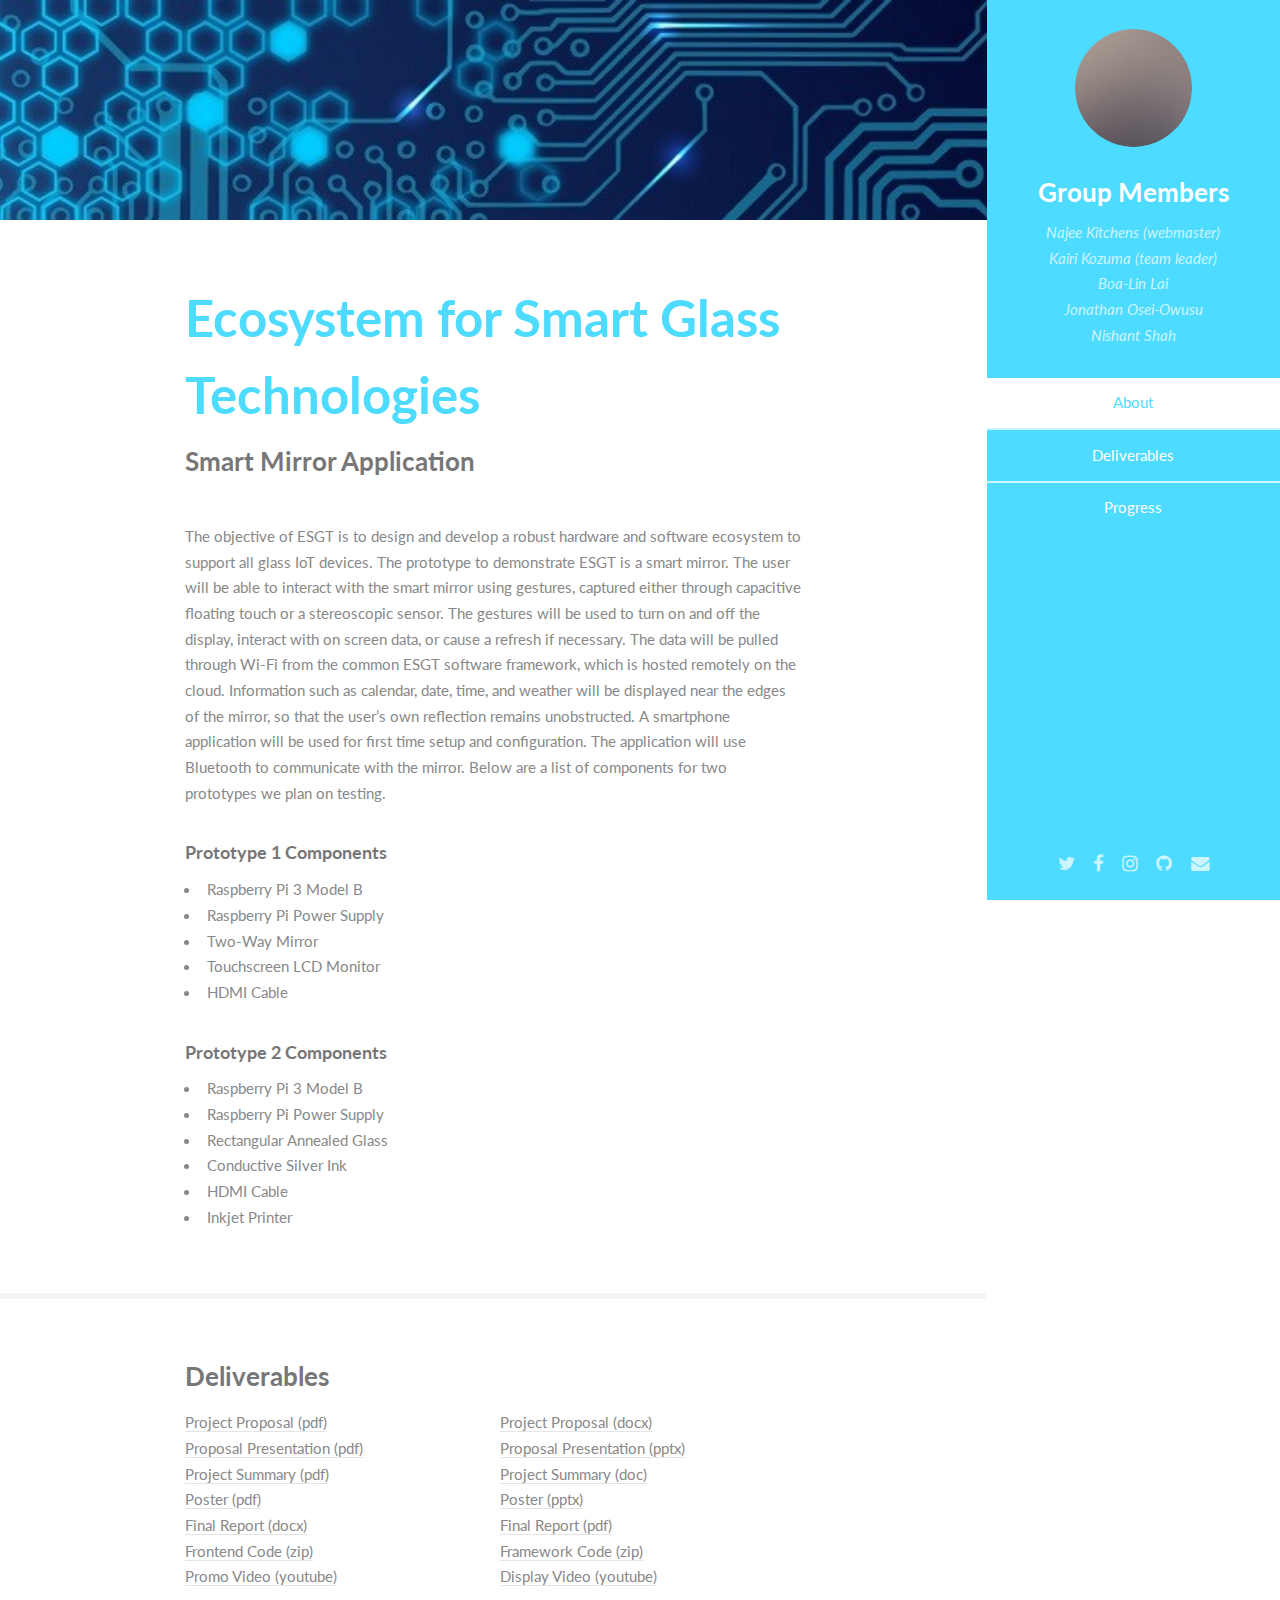
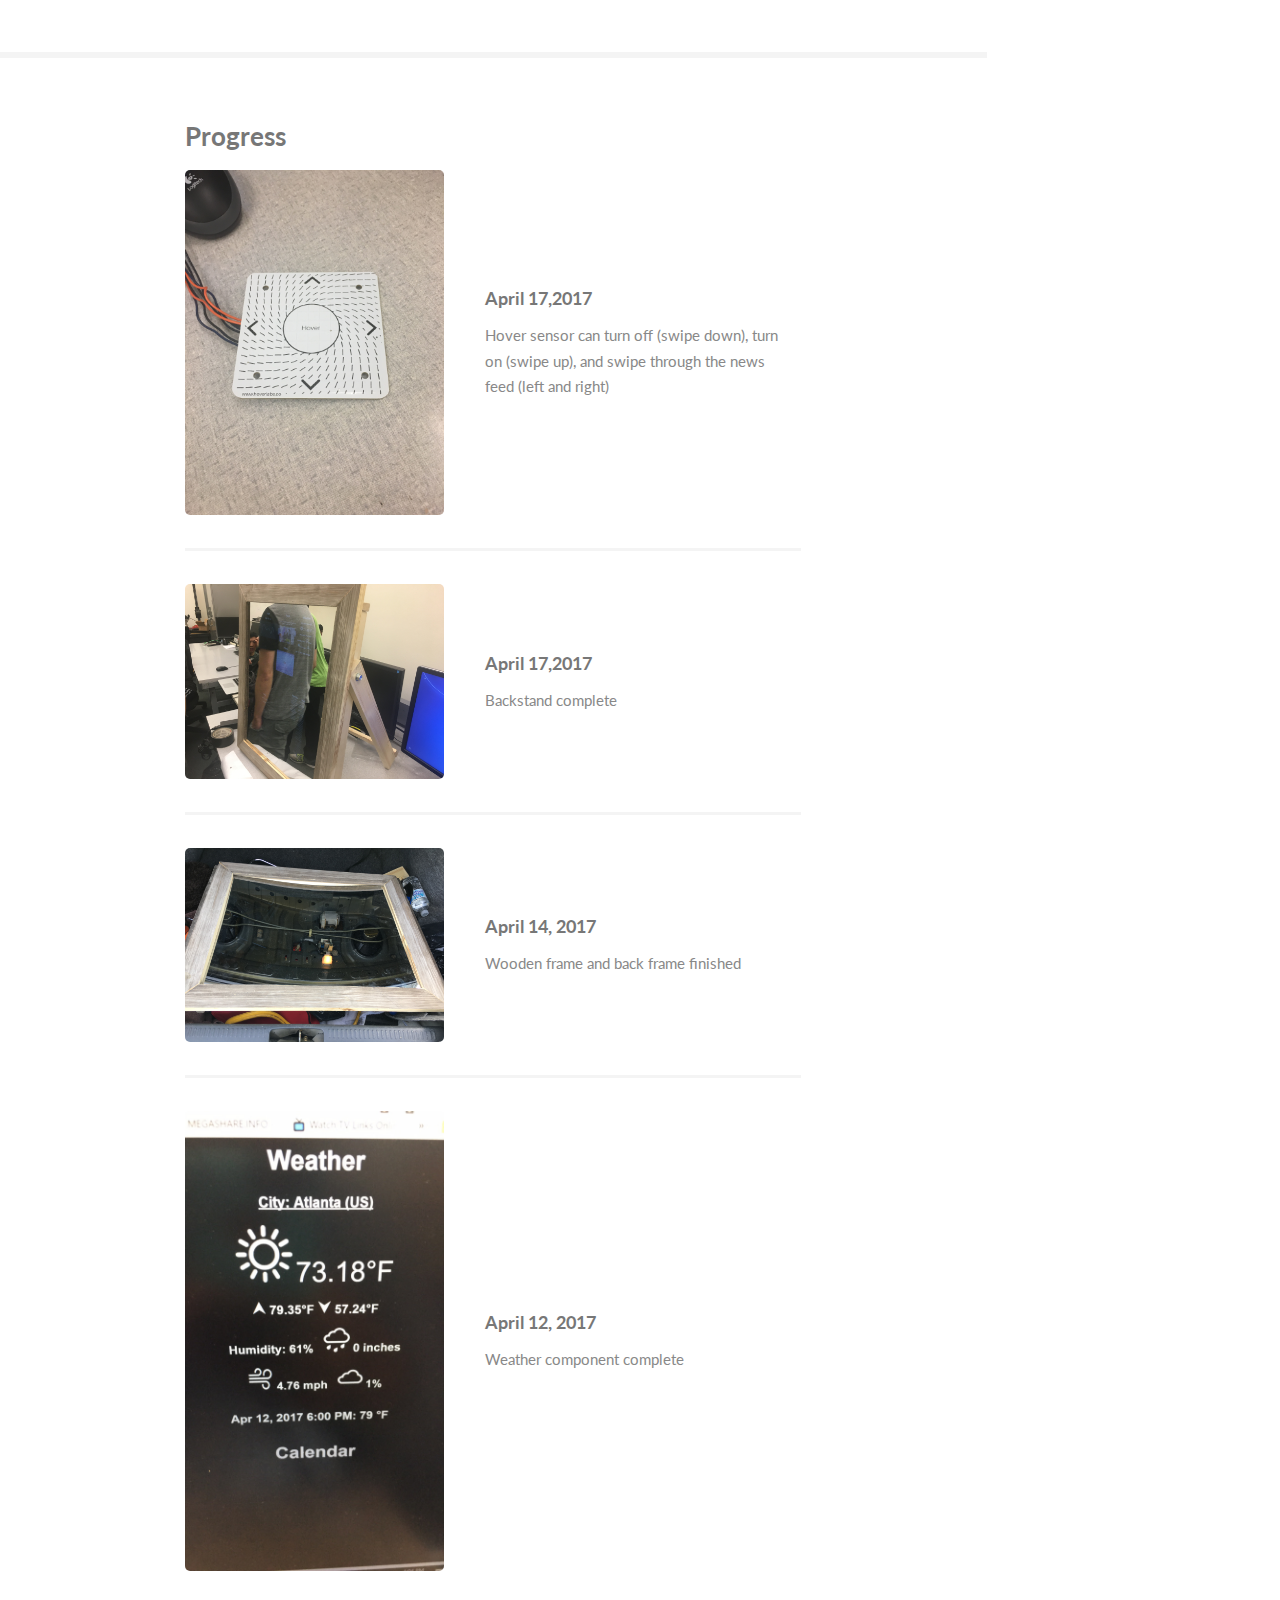
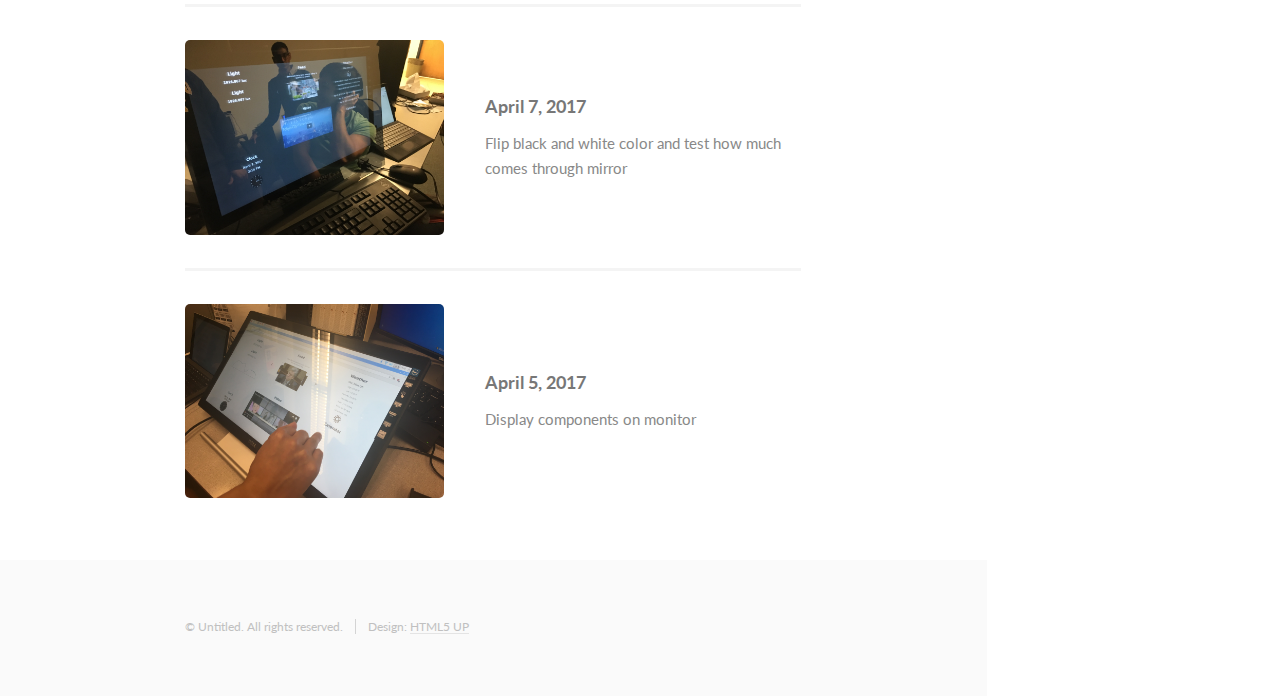
<file: index.html>
<!DOCTYPE HTML>
<!--
	Read Only by HTML5 UP
	html5up.net | @ajlkn
	Free for personal and commercial use under the CCA 3.0 license (html5up.net/license)
-->
<html>
	<head>
		<title>Ecosystem for Smart Glass Technologies</title>
		<meta charset="utf-8" />
		<meta name="viewport" content="width=device-width, initial-scale=1" />
		<!--[if lte IE 8]><script src="assets/js/ie/html5shiv.js"></script><![endif]-->
		<link rel="stylesheet" href="assets/css/main.css" />
		<!--[if lte IE 8]><link rel="stylesheet" href="assets/css/ie8.css" /><![endif]-->
	</head>
	<body>

		<!-- Header -->
			<section id="header">
				<header>
					<span class="image avatar"><img src="images/avatar.jpg" alt="" /></span>
					<h1 id="logo"><a href="members.html">Group Members</a></h1>
					<p>Najee Kitchens <i>(webmaster)</i><br />Kairi Kozuma <i>(team leader)</i><br />Boa-Lin Lai<br />Jonathan Osei-Owusu<br />Nishant Shah<br />
					</p>
				</header>
				<nav id="nav">
					<ul>
						<li><a href="#one" class="active">About</a></li>
						<li><a href="#two">Deliverables</a></li>
						<li><a href="#three">Progress</a></li>
						<!--<li><a href="#four">Contact</a></li>-->
					</ul>
				</nav>
				<footer>
					<ul class="icons">
						<li><a href="#" class="icon fa-twitter"><span class="label">Twitter</span></a></li>
						<li><a href="#" class="icon fa-facebook"><span class="label">Facebook</span></a></li>
						<li><a href="#" class="icon fa-instagram"><span class="label">Instagram</span></a></li>
						<li><a href="#" class="icon fa-github"><span class="label">Github</span></a></li>
						<li><a href="#" class="icon fa-envelope"><span class="label">Email</span></a></li>
					</ul>
				</footer>
			</section>

		<!-- Wrapper -->
			<div id="wrapper">

				<!-- Main -->
					<div id="main">

						<!-- One -->
							<section id="one">
								<div class="container">
									<header class="major">
										<h2>Ecosystem for Smart Glass Technologies</h2>
										<p>Smart Mirror Application</p>
									</header>
									<p>The objective of ESGT is to design and develop a robust hardware and software ecosystem to support all glass IoT devices. The prototype to demonstrate ESGT is a smart mirror. The user will be able to interact with the smart mirror using gestures, captured either through capacitive floating touch or a stereoscopic sensor. The gestures will be used to turn on and off the display, interact with on screen data, or cause a refresh if necessary. The data will be pulled through Wi-Fi from the common ESGT software framework, which is hosted remotely on the cloud. Information such as calendar, date, time, and weather will be displayed near the edges of the mirror, so that the user’s own reflection remains unobstructed. A smartphone application will be used for first time setup and configuration. The application will use Bluetooth to communicate with the mirror. Below are a list of components for two prototypes we plan on testing.</p>
							
									<h4>Prototype 1 Components</h4>
									<ul>
										<li>Raspberry Pi 3 Model B</li>
										<li>Raspberry Pi Power Supply</li>
										<li>Two-Way Mirror</li>
										<li>Touchscreen LCD Monitor</li>
										<li>HDMI Cable</li>
									</ul>
									<h4>Prototype 2 Components</h4>
									<ul>
										<li>Raspberry Pi 3 Model B</li>
										<li>Raspberry Pi Power Supply</li>
										<li>Rectangular Annealed Glass</li>
										<li>Conductive Silver Ink</li>
										<li>HDMI Cable</li>
										<li>Inkjet Printer</li>
									</ul>
								</div>
							</section>

						<!-- Two -->
							<section id="two">
								<div class="container">
									<h3>Deliverables</h3>
									<p><a href="ESGT_Project_Proposal.pdf" target='_blank' title='Project Proposal (pdf)'>Project Proposal (pdf)</a>
									<tab><a href="ESGT_Project_Proposal.docx" target='_blank' title='Project Proposal (docx)'>Project Proposal (docx)</a></tab> </br>
									<a href="ESGT Presentation.pdf" target='_blank' title='Proposal Presentation (pdf)'>Proposal Presentation (pdf)</a>
									<tab><a href="ESGT Presentation.pptx" target='_blank' title='Proposal Presentation (pptx)'>Proposal Presentation (pptx)</a></tab> </br>
									<a href="images/ESGT_final_project_summary.pdf" target='_blank' title='Project Summary (pdf)'>Project Summary (pdf)</a>
									<tab><a href="images/ESGT_final_project_summary.doc" target='_blank' title='Project Summary (doc)'>Project Summary (doc)</a></tab> </br>
									<a href="images/esgt_poster.pdf" target='_blank' title='Poster (pdf)'>Poster (pdf)</a>
									<tab><a href="images/esgt_poster.pptx" target='_blank' title='Poster (pptx)'>Poster (pptx)</a></tab> </br>
									<a href="images/ESGT_Final_Report.docx" target='_blank' title='Final Report (docx)'>Final Report (docx)</a>
									<tab><a href="images/ESGT_Final_Report.pdf" target='_blank' title='Final Report (pdf)'>Final Report (pdf)</a></tab> </br>
									<a href="images/frontend-master.zip" target='_blank' title='Frontend Code'>Frontend Code (zip)</a>
									<tab><a href="images/hardware-framework-master.zip" target='_blank' title='Framework Code'>Framework Code (zip)</a></tab> </br>
									<a href="https://youtu.be/tykuLydx-dc" target='_blank' title='Promo Video'>Promo Video (youtube)</a>
									<tab><a href="https://youtu.be/Uh05ecy40KM" target='_blank' title='Display Video'>Display Video (youtube)</a></tab> </br>
									</p>
									
								</div>
							</section>

						<!-- Three -->
							<section id="three">
								<div class="container">
									<h3>Progress</h3>
									<div class="features">
										<article>
											<a class="image"><img src="images/Update6.JPG" alt=""/></a>
											<div class="inner">
												<h4>April 17,2017</h4>
												<p>Hover sensor can turn off (swipe down), turn on (swipe up), and swipe through the news feed (left and right)</p>
											</div>
										</article>
										<article>
											<a class="image"><img src="images/Update5.JPG" alt=""/></a>
											<div class="inner">
												<h4>April 17,2017</h4>
												<p>Backstand complete</p>
											</div>
										</article>
										<article>
											<a class="image"><img src="images/Update4.JPG" alt=""/></a>
											<div class="inner">
												<h4>April 14, 2017</h4>
												<p>Wooden frame and back frame finished</p>
											</div>
										</article>
										<article>
											<a class="image"><img src="images/Update3.JPG" alt=""/></a>
											<div class="inner">
												<h4>April 12, 2017</h4>
												<p>Weather component complete</p>
											</div>
										</article>
										<article>
											<a class="image"><img src="images/Update2.JPG" alt=""/></a>
											<div class="inner">
												<h4>April 7, 2017</h4>
												<p>Flip black and white color and test how much comes through mirror</p>
											</div>
										</article>
										<article>
											<a class="image"><img src="images/Update1.JPG" alt=""/></a>
											<div class="inner">
												<h4>April 5, 2017</h4>
												<p>Display components on monitor</p>
											</div>
										</article>
									</div>
								</div>
							</section>

						<!-- Four -->
							<!--
							<section id="four">
								<div class="container">
									<h3>Contact Me</h3>
									<p>Integer eu ante ornare amet commetus vestibulum blandit integer in curae ac faucibus integer non. Adipiscing cubilia elementum integer. Integer eu ante ornare amet commetus.</p>
									<form method="post" action="najeekitchens@gmail.com">
										<div class="row uniform">
											<div class="6u 12u(xsmall)"><input type="text" name="name" id="name" placeholder="Name" /></div>
											<div class="6u 12u(xsmall)"><input type="email" name="email" id="email" placeholder="Email" /></div>
										</div>	
										<div class="row uniform">
											<div class="12u"><input type="text" name="subject" id="subject" placeholder="Subject" /></div>
										</div>
										<div class="row uniform">
											<div class="12u"><textarea name="message" id="message" placeholder="Message" rows="6"></textarea></div>
										</div>
										<div class="row uniform">
											<div class="12u">
												<ul class="actions">
													<li><input type="submit" class="special" value="Send Message" /></li>
													<li><input type="reset" value="Reset Form" /></li>
												</ul>
											</div>
										</div>
									</form>
								</div>
							</section>
							-->

						<!-- Five -->
						<!--
							<section id="five">
								<div class="container">
									<h3>Elements</h3>

									<section>
										<h4>Text</h4>
										<p>This is <b>bold</b> and this is <strong>strong</strong>. This is <i>italic</i> and this is <em>emphasized</em>.
										This is <sup>superscript</sup> text and this is <sub>subscript</sub> text.
										This is <u>underlined</u> and this is code: <code>for (;;) { ... }</code>. Finally, <a href="#">this is a link</a>.</p>
										<hr />
										<header>
											<h4>Heading with a Subtitle</h4>
											<p>Lorem ipsum dolor sit amet nullam id egestas urna aliquam</p>
										</header>
										<p>Nunc lacinia ante nunc ac lobortis. Interdum adipiscing gravida odio porttitor sem non mi integer non faucibus ornare mi ut ante amet placerat aliquet. Volutpat eu sed ante lacinia sapien lorem accumsan varius montes viverra nibh in adipiscing blandit tempus accumsan.</p>
										<header>
											<h5>Heading with a Subtitle</h5>
											<p>Lorem ipsum dolor sit amet nullam id egestas urna aliquam</p>
										</header>
										<p>Nunc lacinia ante nunc ac lobortis. Interdum adipiscing gravida odio porttitor sem non mi integer non faucibus ornare mi ut ante amet placerat aliquet. Volutpat eu sed ante lacinia sapien lorem accumsan varius montes viverra nibh in adipiscing blandit tempus accumsan.</p>
										<hr />
										<h2>Heading Level 2</h2>
										<h3>Heading Level 3</h3>
										<h4>Heading Level 4</h4>
										<h5>Heading Level 5</h5>
										<h6>Heading Level 6</h6>
										<hr />
										<h5>Blockquote</h5>
										<blockquote>Fringilla nisl. Donec accumsan interdum nisi, quis tincidunt felis sagittis eget tempus euismod. Vestibulum ante ipsum primis in faucibus vestibulum. Blandit adipiscing eu felis iaculis volutpat ac adipiscing accumsan faucibus. Vestibulum ante ipsum primis in faucibus lorem ipsum dolor sit amet nullam adipiscing eu felis.</blockquote>
										<h5>Preformatted</h5>
										<pre><code>i = 0;

	while (!deck.isInOrder()) {
	    print 'Iteration ' + i;
	    deck.shuffle();
	    i++;
	}

	print 'It took ' + i + ' iterations to sort the deck.';</code></pre>
									</section>

									<section>
										<h4>Lists</h4>
										<div class="row">
											<div class="6u 12u(xsmall)">
												<h5>Unordered</h5>
												<ul>
													<li>Dolor pulvinar etiam magna etiam.</li>
													<li>Sagittis adipiscing lorem eleifend.</li>
													<li>Felis enim feugiat dolore viverra.</li>
												</ul>
												<h5>Alternate</h5>
												<ul class="alt">
													<li>Dolor pulvinar etiam magna etiam.</li>
													<li>Sagittis adipiscing lorem eleifend.</li>
													<li>Felis enim feugiat dolore viverra.</li>
												</ul>
											</div>
											<div class="6u 12u(xsmall)">
												<h5>Ordered</h5>
												<ol>
													<li>Dolor pulvinar etiam magna etiam.</li>
													<li>Etiam vel felis at lorem sed viverra.</li>
													<li>Felis enim feugiat dolore viverra.</li>
													<li>Dolor pulvinar etiam magna etiam.</li>
													<li>Etiam vel felis at lorem sed viverra.</li>
													<li>Felis enim feugiat dolore viverra.</li>
												</ol>
												<h5>Icons</h5>
												<ul class="icons">
													<li><a href="#" class="icon fa-twitter"><span class="label">Twitter</span></a></li>
													<li><a href="#" class="icon fa-facebook"><span class="label">Facebook</span></a></li>
													<li><a href="#" class="icon fa-instagram"><span class="label">Instagram</span></a></li>
													<li><a href="#" class="icon fa-github"><span class="label">Github</span></a></li>
													<li><a href="#" class="icon fa-dribbble"><span class="label">Dribbble</span></a></li>
													<li><a href="#" class="icon fa-tumblr"><span class="label">Tumblr</span></a></li>
												</ul>
											</div>
										</div>
										<h5>Actions</h5>
										<ul class="actions">
											<li><a href="#" class="button special">Default</a></li>
											<li><a href="#" class="button">Default</a></li>
											<li><a href="#" class="button alt">Default</a></li>
										</ul>
										<ul class="actions small">
											<li><a href="#" class="button special small">Small</a></li>
											<li><a href="#" class="button small">Small</a></li>
											<li><a href="#" class="button alt small">Small</a></li>
										</ul>
										<div class="row">
											<div class="3u 6u(medium) 12u$(xsmall)">
												<ul class="actions vertical">
													<li><a href="#" class="button special">Default</a></li>
													<li><a href="#" class="button">Default</a></li>
													<li><a href="#" class="button alt">Default</a></li>
												</ul>
											</div>
											<div class="3u 6u$(medium) 12u$(xsmall)">
												<ul class="actions vertical small">
													<li><a href="#" class="button special small">Small</a></li>
													<li><a href="#" class="button small">Small</a></li>
													<li><a href="#" class="button alt small">Small</a></li>
												</ul>
											</div>
											<div class="3u 6u(medium) 12u$(xsmall)">
												<ul class="actions vertical">
													<li><a href="#" class="button special fit">Default</a></li>
													<li><a href="#" class="button fit">Default</a></li>
													<li><a href="#" class="button alt fit">Default</a></li>
												</ul>
											</div>
											<div class="3u 6u$(medium) 12u$(xsmall)">
												<ul class="actions vertical small">
													<li><a href="#" class="button special small fit">Small</a></li>
													<li><a href="#" class="button small fit">Small</a></li>
													<li><a href="#" class="button alt small fit">Small</a></li>
												</ul>
											</div>
										</div>
									</section>

									<section>
										<h4>Table</h4>
										<h5>Default</h5>
										<div class="table-wrapper">
											<table>
												<thead>
													<tr>
														<th>Name</th>
														<th>Description</th>
														<th>Price</th>
													</tr>
												</thead>
												<tbody>
													<tr>
														<td>Item One</td>
														<td>Ante turpis integer aliquet porttitor.</td>
														<td>29.99</td>
													</tr>
													<tr>
														<td>Item Two</td>
														<td>Vis ac commodo adipiscing arcu aliquet.</td>
														<td>19.99</td>
													</tr>
													<tr>
														<td>Item Three</td>
														<td> Morbi faucibus arcu accumsan lorem.</td>
														<td>29.99</td>
													</tr>
													<tr>
														<td>Item Four</td>
														<td>Vitae integer tempus condimentum.</td>
														<td>19.99</td>
													</tr>
													<tr>
														<td>Item Five</td>
														<td>Ante turpis integer aliquet porttitor.</td>
														<td>29.99</td>
													</tr>
												</tbody>
												<tfoot>
													<tr>
														<td colspan="2"></td>
														<td>100.00</td>
													</tr>
												</tfoot>
											</table>
										</div>

										<h5>Alternate</h5>
										<div class="table-wrapper">
											<table class="alt">
												<thead>
													<tr>
														<th>Name</th>
														<th>Description</th>
														<th>Price</th>
													</tr>
												</thead>
												<tbody>
													<tr>
														<td>Item One</td>
														<td>Ante turpis integer aliquet porttitor.</td>
														<td>29.99</td>
													</tr>
													<tr>
														<td>Item Two</td>
														<td>Vis ac commodo adipiscing arcu aliquet.</td>
														<td>19.99</td>
													</tr>
													<tr>
														<td>Item Three</td>
														<td> Morbi faucibus arcu accumsan lorem.</td>
														<td>29.99</td>
													</tr>
													<tr>
														<td>Item Four</td>
														<td>Vitae integer tempus condimentum.</td>
														<td>19.99</td>
													</tr>
													<tr>
														<td>Item Five</td>
														<td>Ante turpis integer aliquet porttitor.</td>
														<td>29.99</td>
													</tr>
												</tbody>
												<tfoot>
													<tr>
														<td colspan="2"></td>
														<td>100.00</td>
													</tr>
												</tfoot>
											</table>
										</div>
									</section>

									<section>
										<h4>Buttons</h4>
										<ul class="actions">
											<li><a href="#" class="button special">Special</a></li>
											<li><a href="#" class="button">Default</a></li>
											<li><a href="#" class="button alt">Alternate</a></li>
										</ul>
										<ul class="actions">
											<li><a href="#" class="button special big">Big</a></li>
											<li><a href="#" class="button">Default</a></li>
											<li><a href="#" class="button alt small">Small</a></li>
										</ul>
										<ul class="actions fit">
											<li><a href="#" class="button special fit">Fit</a></li>
											<li><a href="#" class="button fit">Fit</a></li>
											<li><a href="#" class="button alt fit">Fit</a></li>
										</ul>
										<ul class="actions fit small">
											<li><a href="#" class="button special fit small">Fit + Small</a></li>
											<li><a href="#" class="button fit small">Fit + Small</a></li>
											<li><a href="#" class="button alt fit small">Fit + Small</a></li>
										</ul>
										<ul class="actions">
											<li><a href="#" class="button special icon fa-download">Icon</a></li>
											<li><a href="#" class="button icon fa-download">Icon</a></li>
											<li><a href="#" class="button alt icon fa-check">Icon</a></li>
										</ul>
										<ul class="actions">
											<li><span class="button special disabled">Special</span></li>
											<li><span class="button disabled">Default</span></li>
											<li><span class="button alt disabled">Alternate</span></li>
										</ul>
									</section>

									<section>
										<h4>Form</h4>
										<form method="post" action="#">
											<div class="row uniform">
												<div class="6u 12u(xsmall)">
													<input type="text" name="demo-name" id="demo-name" value="" placeholder="Name" />
												</div>
												<div class="6u 12u(xsmall)">
													<input type="email" name="demo-email" id="demo-email" value="" placeholder="Email" />
												</div>
											</div>
											<div class="row uniform">
												<div class="12u">
													<div class="select-wrapper">
														<select name="demo-category" id="demo-category">
															<option value="">- Category -</option>
															<option value="1">Manufacturing</option>
															<option value="1">Shipping</option>
															<option value="1">Administration</option>
															<option value="1">Human Resources</option>
														</select>
													</div>
												</div>
											</div>
											<div class="row uniform">
												<div class="4u 12u(medium)">
													<input type="radio" id="demo-priority-low" name="demo-priority" checked>
													<label for="demo-priority-low">Low Priority</label>
												</div>
												<div class="4u 12u(medium)">
													<input type="radio" id="demo-priority-normal" name="demo-priority">
													<label for="demo-priority-normal">Normal Priority</label>
												</div>
												<div class="4u 12u(medium)">
													<input type="radio" id="demo-priority-high" name="demo-priority">
													<label for="demo-priority-high">High Priority</label>
												</div>
											</div>
											<div class="row uniform">
												<div class="6u 12u(medium)">
													<input type="checkbox" id="demo-copy" name="demo-copy">
													<label for="demo-copy">Email me a copy of this message</label>
												</div>
												<div class="6u 12u(medium)">
													<input type="checkbox" id="demo-human" name="demo-human" checked>
													<label for="demo-human">I am a human and not a robot</label>
												</div>
											</div>
											<div class="row uniform">
												<div class="12u">
													<textarea name="demo-message" id="demo-message" placeholder="Enter your message" rows="6"></textarea>
												</div>
											</div>
											<div class="row uniform">
												<div class="12u">
													<ul class="actions">
														<li><input type="submit" value="Send Message" /></li>
														<li><input type="reset" value="Reset" class="alt" /></li>
													</ul>
												</div>
											</div>
										</form>
									</section>

									<section>
										<h4>Image</h4>
										<h5>Fit</h5>
										<span class="image fit"><img src="images/banner.jpg" alt="" /></span>
										<div class="box alt">
											<div class="row 50% uniform">
												<div class="4u"><span class="image fit"><img src="images/pic01.jpg" alt="" /></span></div>
												<div class="4u"><span class="image fit"><img src="images/pic02.jpg" alt="" /></span></div>
												<div class="4u"><span class="image fit"><img src="images/pic03.jpg" alt="" /></span></div>
											</div>
											<div class="row 50% uniform">
												<div class="4u"><span class="image fit"><img src="images/pic02.jpg" alt="" /></span></div>
												<div class="4u"><span class="image fit"><img src="images/pic03.jpg" alt="" /></span></div>
												<div class="4u"><span class="image fit"><img src="images/pic01.jpg" alt="" /></span></div>
											</div>
											<div class="row 50% uniform">
												<div class="4u"><span class="image fit"><img src="images/pic03.jpg" alt="" /></span></div>
												<div class="4u"><span class="image fit"><img src="images/pic01.jpg" alt="" /></span></div>
												<div class="4u"><span class="image fit"><img src="images/pic02.jpg" alt="" /></span></div>
											</div>
										</div>
										<h5>Left &amp; Right</h5>
										<p><span class="image left"><img src="images/avatar.jpg" alt="" /></span>Fringilla nisl. Donec accumsan interdum nisi, quis tincidunt felis sagittis eget. tempus euismod. Vestibulum ante ipsum primis in faucibus vestibulum. Blandit adipiscing eu felis iaculis volutpat ac adipiscing accumsan eu faucibus. Integer ac pellentesque praesent tincidunt felis sagittis eget. tempus euismod. Vestibulum ante ipsum primis in faucibus vestibulum. Blandit adipiscing eu felis iaculis volutpat ac adipiscing accumsan eu faucibus. Integer ac pellentesque praesent. Donec accumsan interdum nisi, quis tincidunt felis sagittis eget. tempus euismod. Vestibulum ante ipsum primis in faucibus vestibulum. Blandit adipiscing eu felis iaculis volutpat ac adipiscing accumsan eu faucibus. Integer ac pellentesque praesent tincidunt felis sagittis eget. tempus euismod. Vestibulum ante ipsum primis in faucibus vestibulum. Blandit adipiscing eu felis iaculis volutpat ac adipiscing accumsan eu faucibus. Integer ac pellentesque praesent.</p>
										<p><span class="image right"><img src="images/avatar.jpg" alt="" /></span>Fringilla nisl. Donec accumsan interdum nisi, quis tincidunt felis sagittis eget. tempus euismod. Vestibulum ante ipsum primis in faucibus vestibulum. Blandit adipiscing eu felis iaculis volutpat ac adipiscing accumsan eu faucibus. Integer ac pellentesque praesent tincidunt felis sagittis eget. tempus euismod. Vestibulum ante ipsum primis in faucibus vestibulum. Blandit adipiscing eu felis iaculis volutpat ac adipiscing accumsan eu faucibus. Integer ac pellentesque praesent. Donec accumsan interdum nisi, quis tincidunt felis sagittis eget. tempus euismod. Vestibulum ante ipsum primis in faucibus vestibulum. Blandit adipiscing eu felis iaculis volutpat ac adipiscing accumsan eu faucibus. Integer ac pellentesque praesent tincidunt felis sagittis eget. tempus euismod. Vestibulum ante ipsum primis in faucibus vestibulum. Blandit adipiscing eu felis iaculis volutpat ac adipiscing accumsan eu faucibus. Integer ac pellentesque praesent.</p>
									</section>

								</div>
							</section>
						-->

					</div>

				<!-- Footer -->
					<section id="footer">
						<div class="container">
							<ul class="copyright">
								<li>&copy; Untitled. All rights reserved.</li><li>Design: <a href="http://html5up.net">HTML5 UP</a></li>
							</ul>
						</div>
					</section>

			</div>

		<!-- Scripts -->
			<script src="assets/js/jquery.min.js"></script>
			<script src="assets/js/jquery.scrollzer.min.js"></script>
			<script src="assets/js/jquery.scrolly.min.js"></script>
			<script src="assets/js/skel.min.js"></script>
			<script src="assets/js/util.js"></script>
			<!--[if lte IE 8]><script src="assets/js/ie/respond.min.js"></script><![endif]-->
			<script src="assets/js/main.js"></script>

	</body>
</html>
</file>
<file: assets/css/ie8.css>
/*
	Read Only by HTML5 UP
	html5up.net | @ajlkn
	Free for personal and commercial use under the CCA 3.0 license (html5up.net/license)
*/

/* Basic */

	code,
	input[type="text"],
	input[type="password"],
	input[type="email"],
	select,
	textarea,
	.box,
	.image,
	.image img,
	input[type="submit"],
	input[type="reset"],
	input[type="button"],
	.button {
		position: relative;
		-ms-behavior: url("assets/js/ie/PIE.htc");
	}

/* Form */

	input[type="text"],
	input[type="password"],
	input[type="email"],
	select {
		line-height: 2.75em;
	}

	input[type="checkbox"],
	input[type="radio"] {
		-moz-appearance: normal;
		-webkit-appearance: normal;
		-ms-appearance: normal;
		appearance: normal;
	}

		input[type="checkbox"] + label,
		input[type="radio"] + label {
			padding: 0 0 0 1.5em;
		}

			input[type="checkbox"] + label:before,
			input[type="radio"] + label:before {
				display: none;
			}

/* Button */

	input[type="submit"].alt,
	input[type="reset"].alt,
	input[type="button"].alt,
	.button.alt {
		border: solid 2px #e4e4e4;
	}
</file>
<file: assets/css/main.css>
@import url("font-awesome.min.css");
@import url("https://fonts.googleapis.com/css?family=Lato:400,400italic,700,700italic|Source+Code+Pro:400");

/*
	Read Only by HTML5 UP
	html5up.net | @ajlkn
	Free for personal and commercial use under the CCA 3.0 license (html5up.net/license)
*/

/* Reset */

	html, body, div, span, applet, object, iframe, h1, h2, h3, h4, h5, h6, p, blockquote, pre, a, abbr, acronym, address, big, cite, code, del, dfn, em, img, ins, kbd, q, s, samp, small, strike, strong, sub, sup, tt, var, b, u, i, center, dl, dt, dd, ol, ul, li, fieldset, form, label, legend, table, caption, tbody, tfoot, thead, tr, th, td, article, aside, canvas, details, embed, figure, figcaption, footer, header, hgroup, menu, nav, output, ruby, section, summary, time, mark, audio, video {
		margin: 0;
		padding: 0;
		border: 0;
		font-size: 100%;
		font: inherit;
		vertical-align: baseline;
	}

	article, aside, details, figcaption, figure, footer, header, hgroup, menu, nav, section {
		display: block;
	}

	body {
		line-height: 1;
	}


	ol, ul {
		list-style: none;
	}

	blockquote, q {
		quotes: none;
	}

	blockquote:before, blockquote:after, q:before, q:after {
		content: '';
		content: none;
	}

	table {
		border-collapse: collapse;
		border-spacing: 0;
	}

	body {
		-webkit-text-size-adjust: none;
	}

/* Box Model */

	*, *:before, *:after {
		-moz-box-sizing: border-box;
		-webkit-box-sizing: border-box;
		box-sizing: border-box;
	}

/* Containers */

	.container {
		margin-left: auto;
		margin-right: auto;
	}

	.rotateimg180 {
  -webkit-transform:rotate(180deg);
  -moz-transform: rotate(180deg);
  -ms-transform: rotate(180deg);
  -o-transform: rotate(180deg);
  transform: rotate(180deg);
	}

	.container.\31 25\25 {
		width: 100%;
		max-width: 56.25em;
		min-width: 45em;
	}

	.container.\37 5\25 {
		width: 33.75em;
	}

	.container.\35 0\25 {
		width: 22.5em;
	}

	.container.\32 5\25 {
		width: 11.25em;
	}

	.container {
		width: 45em;
	}

	@media screen and (max-width: 1680px) {

		.container.\31 25\25 {
			width: 100%;
			max-width: 56.25em;
			min-width: 45em;
		}

		.container.\37 5\25 {
			width: 33.75em;
		}

		.container.\35 0\25 {
			width: 22.5em;
		}

		.container.\32 5\25 {
			width: 11.25em;
		}

		.container {
			width: 45em;
		}

	}

	@media screen and (max-width: 1280px) {

		.container.\31 25\25 {
			width: 100%;
			max-width: 52.5em;
			min-width: 42em;
		}

		.container.\37 5\25 {
			width: 31.5em;
		}

		.container.\35 0\25 {
			width: 21em;
		}

		.container.\32 5\25 {
			width: 10.5em;
		}

		.container {
			width: 42em;
		}

	}

	@media screen and (max-width: 1024px) {

		.container.\31 25\25 {
			width: 100%;
			max-width: 106.25%;
			min-width: 85%;
		}

		.container.\37 5\25 {
			width: 63.75%;
		}

		.container.\35 0\25 {
			width: 42.5%;
		}

		.container.\32 5\25 {
			width: 21.25%;
		}

		.container {
			width: 85% !important;
		}

	}

	@media screen and (max-width: 736px) {

		.container.\31 25\25 {
			width: 100%;
			max-width: 112.5%;
			min-width: 90%;
		}

		.container.\37 5\25 {
			width: 67.5%;
		}

		.container.\35 0\25 {
			width: 45%;
		}

		.container.\32 5\25 {
			width: 22.5%;
		}

		.container {
			width: 90% !important;
		}

	}

	@media screen and (max-width: 480px) {

		.container.\31 25\25 {
			width: 100%;
			max-width: 112.5%;
			min-width: 90%;
		}

		.container.\37 5\25 {
			width: 67.5%;
		}

		.container.\35 0\25 {
			width: 45%;
		}

		.container.\32 5\25 {
			width: 22.5%;
		}

		.container {
			width: 90% !important;
		}

	}

/* Grid */

	.row {
		border-bottom: solid 1px transparent;
		-moz-box-sizing: border-box;
		-webkit-box-sizing: border-box;
		box-sizing: border-box;
	}

	.row > * {
		float: left;
		-moz-box-sizing: border-box;
		-webkit-box-sizing: border-box;
		box-sizing: border-box;
	}

	.row:after, .row:before {
		content: '';
		display: block;
		clear: both;
		height: 0;
	}

	.row.uniform > * > :first-child {
		margin-top: 0;
	}

	.row.uniform > * > :last-child {
		margin-bottom: 0;
	}

	.row.\30 \25 > * {
		padding: 0 0 0 0em;
	}

	.row.\30 \25 {
		margin: 0 0 -1px 0em;
	}

	.row.uniform.\30 \25 > * {
		padding: 0em 0 0 0em;
	}

	.row.uniform.\30 \25 {
		margin: 0em 0 -1px 0em;
	}

	.row > * {
		padding: 0 0 0 2em;
	}

	.row {
		margin: 0 0 -1px -2em;
	}

	.row.uniform > * {
		padding: 2em 0 0 2em;
	}

	.row.uniform {
		margin: -2em 0 -1px -2em;
	}

	.row.\32 00\25 > * {
		padding: 0 0 0 4em;
	}

	.row.\32 00\25 {
		margin: 0 0 -1px -4em;
	}

	.row.uniform.\32 00\25 > * {
		padding: 4em 0 0 4em;
	}

	.row.uniform.\32 00\25 {
		margin: -4em 0 -1px -4em;
	}

	.row.\31 50\25 > * {
		padding: 0 0 0 3em;
	}

	.row.\31 50\25 {
		margin: 0 0 -1px -3em;
	}

	.row.uniform.\31 50\25 > * {
		padding: 3em 0 0 3em;
	}

	.row.uniform.\31 50\25 {
		margin: -3em 0 -1px -3em;
	}

	.row.\35 0\25 > * {
		padding: 0 0 0 1em;
	}

	.row.\35 0\25 {
		margin: 0 0 -1px -1em;
	}

	.row.uniform.\35 0\25 > * {
		padding: 1em 0 0 1em;
	}

	.row.uniform.\35 0\25 {
		margin: -1em 0 -1px -1em;
	}

	.row.\32 5\25 > * {
		padding: 0 0 0 0.5em;
	}

	.row.\32 5\25 {
		margin: 0 0 -1px -0.5em;
	}

	.row.uniform.\32 5\25 > * {
		padding: 0.5em 0 0 0.5em;
	}

	.row.uniform.\32 5\25 {
		margin: -0.5em 0 -1px -0.5em;
	}

	.\31 2u, .\31 2u\24 {
		width: 100%;
		clear: none;
		margin-left: 0;
	}

	.\31 1u, .\31 1u\24 {
		width: 91.6666666667%;
		clear: none;
		margin-left: 0;
	}

	.\31 0u, .\31 0u\24 {
		width: 83.3333333333%;
		clear: none;
		margin-left: 0;
	}

	.\39 u, .\39 u\24 {
		width: 75%;
		clear: none;
		margin-left: 0;
	}

	.\38 u, .\38 u\24 {
		width: 66.6666666667%;
		clear: none;
		margin-left: 0;
	}

	.\37 u, .\37 u\24 {
		width: 58.3333333333%;
		clear: none;
		margin-left: 0;
	}

	.\36 u, .\36 u\24 {
		width: 50%;
		clear: none;
		margin-left: 0;
	}

	.\35 u, .\35 u\24 {
		width: 41.6666666667%;
		clear: none;
		margin-left: 0;
	}

	.\34 u, .\34 u\24 {
		width: 33.3333333333%;
		clear: none;
		margin-left: 0;
	}

	.\33 u, .\33 u\24 {
		width: 25%;
		clear: none;
		margin-left: 0;
	}

	.\32 u, .\32 u\24 {
		width: 16.6666666667%;
		clear: none;
		margin-left: 0;
	}

	.\31 u, .\31 u\24 {
		width: 8.3333333333%;
		clear: none;
		margin-left: 0;
	}

	.\31 2u\24 + *,
	.\31 1u\24 + *,
	.\31 0u\24 + *,
	.\39 u\24 + *,
	.\38 u\24 + *,
	.\37 u\24 + *,
	.\36 u\24 + *,
	.\35 u\24 + *,
	.\34 u\24 + *,
	.\33 u\24 + *,
	.\32 u\24 + *,
	.\31 u\24 + * {
		clear: left;
	}

	.\-11u {
		margin-left: 91.66667%;
	}

	.\-10u {
		margin-left: 83.33333%;
	}

	.\-9u {
		margin-left: 75%;
	}

	.\-8u {
		margin-left: 66.66667%;
	}

	.\-7u {
		margin-left: 58.33333%;
	}

	.\-6u {
		margin-left: 50%;
	}

	.\-5u {
		margin-left: 41.66667%;
	}

	.\-4u {
		margin-left: 33.33333%;
	}

	.\-3u {
		margin-left: 25%;
	}

	.\-2u {
		margin-left: 16.66667%;
	}

	.\-1u {
		margin-left: 8.33333%;
	}

	@media screen and (max-width: 1680px) {

		.row > * {
			padding: 0 0 0 2em;
		}

		.row {
			margin: 0 0 -1px -2em;
		}

		.row.uniform > * {
			padding: 2em 0 0 2em;
		}

		.row.uniform {
			margin: -2em 0 -1px -2em;
		}

		.row.\32 00\25 > * {
			padding: 0 0 0 4em;
		}

		.row.\32 00\25 {
			margin: 0 0 -1px -4em;
		}

		.row.uniform.\32 00\25 > * {
			padding: 4em 0 0 4em;
		}

		.row.uniform.\32 00\25 {
			margin: -4em 0 -1px -4em;
		}

		.row.\31 50\25 > * {
			padding: 0 0 0 3em;
		}

		.row.\31 50\25 {
			margin: 0 0 -1px -3em;
		}

		.row.uniform.\31 50\25 > * {
			padding: 3em 0 0 3em;
		}

		.row.uniform.\31 50\25 {
			margin: -3em 0 -1px -3em;
		}

		.row.\35 0\25 > * {
			padding: 0 0 0 1em;
		}

		.row.\35 0\25 {
			margin: 0 0 -1px -1em;
		}

		.row.uniform.\35 0\25 > * {
			padding: 1em 0 0 1em;
		}

		.row.uniform.\35 0\25 {
			margin: -1em 0 -1px -1em;
		}

		.row.\32 5\25 > * {
			padding: 0 0 0 0.5em;
		}

		.row.\32 5\25 {
			margin: 0 0 -1px -0.5em;
		}

		.row.uniform.\32 5\25 > * {
			padding: 0.5em 0 0 0.5em;
		}

		.row.uniform.\32 5\25 {
			margin: -0.5em 0 -1px -0.5em;
		}

		.\31 2u\28xlarge\29, .\31 2u\24\28xlarge\29 {
			width: 100%;
			clear: none;
			margin-left: 0;
		}

		.\31 1u\28xlarge\29, .\31 1u\24\28xlarge\29 {
			width: 91.6666666667%;
			clear: none;
			margin-left: 0;
		}

		.\31 0u\28xlarge\29, .\31 0u\24\28xlarge\29 {
			width: 83.3333333333%;
			clear: none;
			margin-left: 0;
		}

		.\39 u\28xlarge\29, .\39 u\24\28xlarge\29 {
			width: 75%;
			clear: none;
			margin-left: 0;
		}

		.\38 u\28xlarge\29, .\38 u\24\28xlarge\29 {
			width: 66.6666666667%;
			clear: none;
			margin-left: 0;
		}

		.\37 u\28xlarge\29, .\37 u\24\28xlarge\29 {
			width: 58.3333333333%;
			clear: none;
			margin-left: 0;
		}

		.\36 u\28xlarge\29, .\36 u\24\28xlarge\29 {
			width: 50%;
			clear: none;
			margin-left: 0;
		}

		.\35 u\28xlarge\29, .\35 u\24\28xlarge\29 {
			width: 41.6666666667%;
			clear: none;
			margin-left: 0;
		}

		.\34 u\28xlarge\29, .\34 u\24\28xlarge\29 {
			width: 33.3333333333%;
			clear: none;
			margin-left: 0;
		}

		.\33 u\28xlarge\29, .\33 u\24\28xlarge\29 {
			width: 25%;
			clear: none;
			margin-left: 0;
		}

		.\32 u\28xlarge\29, .\32 u\24\28xlarge\29 {
			width: 16.6666666667%;
			clear: none;
			margin-left: 0;
		}

		.\31 u\28xlarge\29, .\31 u\24\28xlarge\29 {
			width: 8.3333333333%;
			clear: none;
			margin-left: 0;
		}

		.\31 2u\24\28xlarge\29 + *,
		.\31 1u\24\28xlarge\29 + *,
		.\31 0u\24\28xlarge\29 + *,
		.\39 u\24\28xlarge\29 + *,
		.\38 u\24\28xlarge\29 + *,
		.\37 u\24\28xlarge\29 + *,
		.\36 u\24\28xlarge\29 + *,
		.\35 u\24\28xlarge\29 + *,
		.\34 u\24\28xlarge\29 + *,
		.\33 u\24\28xlarge\29 + *,
		.\32 u\24\28xlarge\29 + *,
		.\31 u\24\28xlarge\29 + * {
			clear: left;
		}

		.\-11u\28xlarge\29 {
			margin-left: 91.66667%;
		}

		.\-10u\28xlarge\29 {
			margin-left: 83.33333%;
		}

		.\-9u\28xlarge\29 {
			margin-left: 75%;
		}

		.\-8u\28xlarge\29 {
			margin-left: 66.66667%;
		}

		.\-7u\28xlarge\29 {
			margin-left: 58.33333%;
		}

		.\-6u\28xlarge\29 {
			margin-left: 50%;
		}

		.\-5u\28xlarge\29 {
			margin-left: 41.66667%;
		}

		.\-4u\28xlarge\29 {
			margin-left: 33.33333%;
		}

		.\-3u\28xlarge\29 {
			margin-left: 25%;
		}

		.\-2u\28xlarge\29 {
			margin-left: 16.66667%;
		}

		.\-1u\28xlarge\29 {
			margin-left: 8.33333%;
		}

	}

	@media screen and (max-width: 1280px) {

		.row > * {
			padding: 0 0 0 1.5em;
		}

		.row {
			margin: 0 0 -1px -1.5em;
		}

		.row.uniform > * {
			padding: 1.5em 0 0 1.5em;
		}

		.row.uniform {
			margin: -1.5em 0 -1px -1.5em;
		}

		.row.\32 00\25 > * {
			padding: 0 0 0 3em;
		}

		.row.\32 00\25 {
			margin: 0 0 -1px -3em;
		}

		.row.uniform.\32 00\25 > * {
			padding: 3em 0 0 3em;
		}

		.row.uniform.\32 00\25 {
			margin: -3em 0 -1px -3em;
		}

		.row.\31 50\25 > * {
			padding: 0 0 0 2.25em;
		}

		.row.\31 50\25 {
			margin: 0 0 -1px -2.25em;
		}

		.row.uniform.\31 50\25 > * {
			padding: 2.25em 0 0 2.25em;
		}

		.row.uniform.\31 50\25 {
			margin: -2.25em 0 -1px -2.25em;
		}

		.row.\35 0\25 > * {
			padding: 0 0 0 0.75em;
		}

		.row.\35 0\25 {
			margin: 0 0 -1px -0.75em;
		}

		.row.uniform.\35 0\25 > * {
			padding: 0.75em 0 0 0.75em;
		}

		.row.uniform.\35 0\25 {
			margin: -0.75em 0 -1px -0.75em;
		}

		.row.\32 5\25 > * {
			padding: 0 0 0 0.375em;
		}

		.row.\32 5\25 {
			margin: 0 0 -1px -0.375em;
		}

		.row.uniform.\32 5\25 > * {
			padding: 0.375em 0 0 0.375em;
		}

		.row.uniform.\32 5\25 {
			margin: -0.375em 0 -1px -0.375em;
		}

		.\31 2u\28large\29, .\31 2u\24\28large\29 {
			width: 100%;
			clear: none;
			margin-left: 0;
		}

		.\31 1u\28large\29, .\31 1u\24\28large\29 {
			width: 91.6666666667%;
			clear: none;
			margin-left: 0;
		}

		.\31 0u\28large\29, .\31 0u\24\28large\29 {
			width: 83.3333333333%;
			clear: none;
			margin-left: 0;
		}

		.\39 u\28large\29, .\39 u\24\28large\29 {
			width: 75%;
			clear: none;
			margin-left: 0;
		}

		.\38 u\28large\29, .\38 u\24\28large\29 {
			width: 66.6666666667%;
			clear: none;
			margin-left: 0;
		}

		.\37 u\28large\29, .\37 u\24\28large\29 {
			width: 58.3333333333%;
			clear: none;
			margin-left: 0;
		}

		.\36 u\28large\29, .\36 u\24\28large\29 {
			width: 50%;
			clear: none;
			margin-left: 0;
		}

		.\35 u\28large\29, .\35 u\24\28large\29 {
			width: 41.6666666667%;
			clear: none;
			margin-left: 0;
		}

		.\34 u\28large\29, .\34 u\24\28large\29 {
			width: 33.3333333333%;
			clear: none;
			margin-left: 0;
		}

		.\33 u\28large\29, .\33 u\24\28large\29 {
			width: 25%;
			clear: none;
			margin-left: 0;
		}

		.\32 u\28large\29, .\32 u\24\28large\29 {
			width: 16.6666666667%;
			clear: none;
			margin-left: 0;
		}

		.\31 u\28large\29, .\31 u\24\28large\29 {
			width: 8.3333333333%;
			clear: none;
			margin-left: 0;
		}

		.\31 2u\24\28large\29 + *,
		.\31 1u\24\28large\29 + *,
		.\31 0u\24\28large\29 + *,
		.\39 u\24\28large\29 + *,
		.\38 u\24\28large\29 + *,
		.\37 u\24\28large\29 + *,
		.\36 u\24\28large\29 + *,
		.\35 u\24\28large\29 + *,
		.\34 u\24\28large\29 + *,
		.\33 u\24\28large\29 + *,
		.\32 u\24\28large\29 + *,
		.\31 u\24\28large\29 + * {
			clear: left;
		}

		.\-11u\28large\29 {
			margin-left: 91.66667%;
		}

		.\-10u\28large\29 {
			margin-left: 83.33333%;
		}

		.\-9u\28large\29 {
			margin-left: 75%;
		}

		.\-8u\28large\29 {
			margin-left: 66.66667%;
		}

		.\-7u\28large\29 {
			margin-left: 58.33333%;
		}

		.\-6u\28large\29 {
			margin-left: 50%;
		}

		.\-5u\28large\29 {
			margin-left: 41.66667%;
		}

		.\-4u\28large\29 {
			margin-left: 33.33333%;
		}

		.\-3u\28large\29 {
			margin-left: 25%;
		}

		.\-2u\28large\29 {
			margin-left: 16.66667%;
		}

		.\-1u\28large\29 {
			margin-left: 8.33333%;
		}

	}

	@media screen and (max-width: 1024px) {

		.row > * {
			padding: 0 0 0 1.5em;
		}

		.row {
			margin: 0 0 -1px -1.5em;
		}

		.row.uniform > * {
			padding: 1.5em 0 0 1.5em;
		}

		.row.uniform {
			margin: -1.5em 0 -1px -1.5em;
		}

		.row.\32 00\25 > * {
			padding: 0 0 0 3em;
		}

		.row.\32 00\25 {
			margin: 0 0 -1px -3em;
		}

		.row.uniform.\32 00\25 > * {
			padding: 3em 0 0 3em;
		}

		.row.uniform.\32 00\25 {
			margin: -3em 0 -1px -3em;
		}

		.row.\31 50\25 > * {
			padding: 0 0 0 2.25em;
		}

		.row.\31 50\25 {
			margin: 0 0 -1px -2.25em;
		}

		.row.uniform.\31 50\25 > * {
			padding: 2.25em 0 0 2.25em;
		}

		.row.uniform.\31 50\25 {
			margin: -2.25em 0 -1px -2.25em;
		}

		.row.\35 0\25 > * {
			padding: 0 0 0 0.75em;
		}

		.row.\35 0\25 {
			margin: 0 0 -1px -0.75em;
		}

		.row.uniform.\35 0\25 > * {
			padding: 0.75em 0 0 0.75em;
		}

		.row.uniform.\35 0\25 {
			margin: -0.75em 0 -1px -0.75em;
		}

		.row.\32 5\25 > * {
			padding: 0 0 0 0.375em;
		}

		.row.\32 5\25 {
			margin: 0 0 -1px -0.375em;
		}

		.row.uniform.\32 5\25 > * {
			padding: 0.375em 0 0 0.375em;
		}

		.row.uniform.\32 5\25 {
			margin: -0.375em 0 -1px -0.375em;
		}

		.\31 2u\28medium\29, .\31 2u\24\28medium\29 {
			width: 100%;
			clear: none;
			margin-left: 0;
		}

		.\31 1u\28medium\29, .\31 1u\24\28medium\29 {
			width: 91.6666666667%;
			clear: none;
			margin-left: 0;
		}

		.\31 0u\28medium\29, .\31 0u\24\28medium\29 {
			width: 83.3333333333%;
			clear: none;
			margin-left: 0;
		}

		.\39 u\28medium\29, .\39 u\24\28medium\29 {
			width: 75%;
			clear: none;
			margin-left: 0;
		}

		.\38 u\28medium\29, .\38 u\24\28medium\29 {
			width: 66.6666666667%;
			clear: none;
			margin-left: 0;
		}

		.\37 u\28medium\29, .\37 u\24\28medium\29 {
			width: 58.3333333333%;
			clear: none;
			margin-left: 0;
		}

		.\36 u\28medium\29, .\36 u\24\28medium\29 {
			width: 50%;
			clear: none;
			margin-left: 0;
		}

		.\35 u\28medium\29, .\35 u\24\28medium\29 {
			width: 41.6666666667%;
			clear: none;
			margin-left: 0;
		}

		.\34 u\28medium\29, .\34 u\24\28medium\29 {
			width: 33.3333333333%;
			clear: none;
			margin-left: 0;
		}

		.\33 u\28medium\29, .\33 u\24\28medium\29 {
			width: 25%;
			clear: none;
			margin-left: 0;
		}

		.\32 u\28medium\29, .\32 u\24\28medium\29 {
			width: 16.6666666667%;
			clear: none;
			margin-left: 0;
		}

		.\31 u\28medium\29, .\31 u\24\28medium\29 {
			width: 8.3333333333%;
			clear: none;
			margin-left: 0;
		}

		.\31 2u\24\28medium\29 + *,
		.\31 1u\24\28medium\29 + *,
		.\31 0u\24\28medium\29 + *,
		.\39 u\24\28medium\29 + *,
		.\38 u\24\28medium\29 + *,
		.\37 u\24\28medium\29 + *,
		.\36 u\24\28medium\29 + *,
		.\35 u\24\28medium\29 + *,
		.\34 u\24\28medium\29 + *,
		.\33 u\24\28medium\29 + *,
		.\32 u\24\28medium\29 + *,
		.\31 u\24\28medium\29 + * {
			clear: left;
		}

		.\-11u\28medium\29 {
			margin-left: 91.66667%;
		}

		.\-10u\28medium\29 {
			margin-left: 83.33333%;
		}

		.\-9u\28medium\29 {
			margin-left: 75%;
		}

		.\-8u\28medium\29 {
			margin-left: 66.66667%;
		}

		.\-7u\28medium\29 {
			margin-left: 58.33333%;
		}

		.\-6u\28medium\29 {
			margin-left: 50%;
		}

		.\-5u\28medium\29 {
			margin-left: 41.66667%;
		}

		.\-4u\28medium\29 {
			margin-left: 33.33333%;
		}

		.\-3u\28medium\29 {
			margin-left: 25%;
		}

		.\-2u\28medium\29 {
			margin-left: 16.66667%;
		}

		.\-1u\28medium\29 {
			margin-left: 8.33333%;
		}

	}

	@media screen and (max-width: 736px) {

		.row > * {
			padding: 0 0 0 1.25em;
		}

		.row {
			margin: 0 0 -1px -1.25em;
		}

		.row.uniform > * {
			padding: 1.25em 0 0 1.25em;
		}

		.row.uniform {
			margin: -1.25em 0 -1px -1.25em;
		}

		.row.\32 00\25 > * {
			padding: 0 0 0 2.5em;
		}

		.row.\32 00\25 {
			margin: 0 0 -1px -2.5em;
		}

		.row.uniform.\32 00\25 > * {
			padding: 2.5em 0 0 2.5em;
		}

		.row.uniform.\32 00\25 {
			margin: -2.5em 0 -1px -2.5em;
		}

		.row.\31 50\25 > * {
			padding: 0 0 0 1.875em;
		}

		.row.\31 50\25 {
			margin: 0 0 -1px -1.875em;
		}

		.row.uniform.\31 50\25 > * {
			padding: 1.875em 0 0 1.875em;
		}

		.row.uniform.\31 50\25 {
			margin: -1.875em 0 -1px -1.875em;
		}

		.row.\35 0\25 > * {
			padding: 0 0 0 0.625em;
		}

		.row.\35 0\25 {
			margin: 0 0 -1px -0.625em;
		}

		.row.uniform.\35 0\25 > * {
			padding: 0.625em 0 0 0.625em;
		}

		.row.uniform.\35 0\25 {
			margin: -0.625em 0 -1px -0.625em;
		}

		.row.\32 5\25 > * {
			padding: 0 0 0 0.3125em;
		}

		.row.\32 5\25 {
			margin: 0 0 -1px -0.3125em;
		}

		.row.uniform.\32 5\25 > * {
			padding: 0.3125em 0 0 0.3125em;
		}

		.row.uniform.\32 5\25 {
			margin: -0.3125em 0 -1px -0.3125em;
		}

		.\31 2u\28small\29, .\31 2u\24\28small\29 {
			width: 100%;
			clear: none;
			margin-left: 0;
		}

		.\31 1u\28small\29, .\31 1u\24\28small\29 {
			width: 91.6666666667%;
			clear: none;
			margin-left: 0;
		}

		.\31 0u\28small\29, .\31 0u\24\28small\29 {
			width: 83.3333333333%;
			clear: none;
			margin-left: 0;
		}

		.\39 u\28small\29, .\39 u\24\28small\29 {
			width: 75%;
			clear: none;
			margin-left: 0;
		}

		.\38 u\28small\29, .\38 u\24\28small\29 {
			width: 66.6666666667%;
			clear: none;
			margin-left: 0;
		}

		.\37 u\28small\29, .\37 u\24\28small\29 {
			width: 58.3333333333%;
			clear: none;
			margin-left: 0;
		}

		.\36 u\28small\29, .\36 u\24\28small\29 {
			width: 50%;
			clear: none;
			margin-left: 0;
		}

		.\35 u\28small\29, .\35 u\24\28small\29 {
			width: 41.6666666667%;
			clear: none;
			margin-left: 0;
		}

		.\34 u\28small\29, .\34 u\24\28small\29 {
			width: 33.3333333333%;
			clear: none;
			margin-left: 0;
		}

		.\33 u\28small\29, .\33 u\24\28small\29 {
			width: 25%;
			clear: none;
			margin-left: 0;
		}

		.\32 u\28small\29, .\32 u\24\28small\29 {
			width: 16.6666666667%;
			clear: none;
			margin-left: 0;
		}

		.\31 u\28small\29, .\31 u\24\28small\29 {
			width: 8.3333333333%;
			clear: none;
			margin-left: 0;
		}

		.\31 2u\24\28small\29 + *,
		.\31 1u\24\28small\29 + *,
		.\31 0u\24\28small\29 + *,
		.\39 u\24\28small\29 + *,
		.\38 u\24\28small\29 + *,
		.\37 u\24\28small\29 + *,
		.\36 u\24\28small\29 + *,
		.\35 u\24\28small\29 + *,
		.\34 u\24\28small\29 + *,
		.\33 u\24\28small\29 + *,
		.\32 u\24\28small\29 + *,
		.\31 u\24\28small\29 + * {
			clear: left;
		}

		.\-11u\28small\29 {
			margin-left: 91.66667%;
		}

		.\-10u\28small\29 {
			margin-left: 83.33333%;
		}

		.\-9u\28small\29 {
			margin-left: 75%;
		}

		.\-8u\28small\29 {
			margin-left: 66.66667%;
		}

		.\-7u\28small\29 {
			margin-left: 58.33333%;
		}

		.\-6u\28small\29 {
			margin-left: 50%;
		}

		.\-5u\28small\29 {
			margin-left: 41.66667%;
		}

		.\-4u\28small\29 {
			margin-left: 33.33333%;
		}

		.\-3u\28small\29 {
			margin-left: 25%;
		}

		.\-2u\28small\29 {
			margin-left: 16.66667%;
		}

		.\-1u\28small\29 {
			margin-left: 8.33333%;
		}

	}

	@media screen and (max-width: 480px) {

		.row > * {
			padding: 0 0 0 1.25em;
		}

		.row {
			margin: 0 0 -1px -1.25em;
		}

		.row.uniform > * {
			padding: 1.25em 0 0 1.25em;
		}

		.row.uniform {
			margin: -1.25em 0 -1px -1.25em;
		}

		.row.\32 00\25 > * {
			padding: 0 0 0 2.5em;
		}

		.row.\32 00\25 {
			margin: 0 0 -1px -2.5em;
		}

		.row.uniform.\32 00\25 > * {
			padding: 2.5em 0 0 2.5em;
		}

		.row.uniform.\32 00\25 {
			margin: -2.5em 0 -1px -2.5em;
		}

		.row.\31 50\25 > * {
			padding: 0 0 0 1.875em;
		}

		.row.\31 50\25 {
			margin: 0 0 -1px -1.875em;
		}

		.row.uniform.\31 50\25 > * {
			padding: 1.875em 0 0 1.875em;
		}

		.row.uniform.\31 50\25 {
			margin: -1.875em 0 -1px -1.875em;
		}

		.row.\35 0\25 > * {
			padding: 0 0 0 0.625em;
		}

		.row.\35 0\25 {
			margin: 0 0 -1px -0.625em;
		}

		.row.uniform.\35 0\25 > * {
			padding: 0.625em 0 0 0.625em;
		}

		.row.uniform.\35 0\25 {
			margin: -0.625em 0 -1px -0.625em;
		}

		.row.\32 5\25 > * {
			padding: 0 0 0 0.3125em;
		}

		.row.\32 5\25 {
			margin: 0 0 -1px -0.3125em;
		}

		.row.uniform.\32 5\25 > * {
			padding: 0.3125em 0 0 0.3125em;
		}

		.row.uniform.\32 5\25 {
			margin: -0.3125em 0 -1px -0.3125em;
		}

		.\31 2u\28xsmall\29, .\31 2u\24\28xsmall\29 {
			width: 100%;
			clear: none;
			margin-left: 0;
		}

		.\31 1u\28xsmall\29, .\31 1u\24\28xsmall\29 {
			width: 91.6666666667%;
			clear: none;
			margin-left: 0;
		}

		.\31 0u\28xsmall\29, .\31 0u\24\28xsmall\29 {
			width: 83.3333333333%;
			clear: none;
			margin-left: 0;
		}

		.\39 u\28xsmall\29, .\39 u\24\28xsmall\29 {
			width: 75%;
			clear: none;
			margin-left: 0;
		}

		.\38 u\28xsmall\29, .\38 u\24\28xsmall\29 {
			width: 66.6666666667%;
			clear: none;
			margin-left: 0;
		}

		.\37 u\28xsmall\29, .\37 u\24\28xsmall\29 {
			width: 58.3333333333%;
			clear: none;
			margin-left: 0;
		}

		.\36 u\28xsmall\29, .\36 u\24\28xsmall\29 {
			width: 50%;
			clear: none;
			margin-left: 0;
		}

		.\35 u\28xsmall\29, .\35 u\24\28xsmall\29 {
			width: 41.6666666667%;
			clear: none;
			margin-left: 0;
		}

		.\34 u\28xsmall\29, .\34 u\24\28xsmall\29 {
			width: 33.3333333333%;
			clear: none;
			margin-left: 0;
		}

		.\33 u\28xsmall\29, .\33 u\24\28xsmall\29 {
			width: 25%;
			clear: none;
			margin-left: 0;
		}

		.\32 u\28xsmall\29, .\32 u\24\28xsmall\29 {
			width: 16.6666666667%;
			clear: none;
			margin-left: 0;
		}

		.\31 u\28xsmall\29, .\31 u\24\28xsmall\29 {
			width: 8.3333333333%;
			clear: none;
			margin-left: 0;
		}

		.\31 2u\24\28xsmall\29 + *,
		.\31 1u\24\28xsmall\29 + *,
		.\31 0u\24\28xsmall\29 + *,
		.\39 u\24\28xsmall\29 + *,
		.\38 u\24\28xsmall\29 + *,
		.\37 u\24\28xsmall\29 + *,
		.\36 u\24\28xsmall\29 + *,
		.\35 u\24\28xsmall\29 + *,
		.\34 u\24\28xsmall\29 + *,
		.\33 u\24\28xsmall\29 + *,
		.\32 u\24\28xsmall\29 + *,
		.\31 u\24\28xsmall\29 + * {
			clear: left;
		}

		.\-11u\28xsmall\29 {
			margin-left: 91.66667%;
		}

		.\-10u\28xsmall\29 {
			margin-left: 83.33333%;
		}

		.\-9u\28xsmall\29 {
			margin-left: 75%;
		}

		.\-8u\28xsmall\29 {
			margin-left: 66.66667%;
		}

		.\-7u\28xsmall\29 {
			margin-left: 58.33333%;
		}

		.\-6u\28xsmall\29 {
			margin-left: 50%;
		}

		.\-5u\28xsmall\29 {
			margin-left: 41.66667%;
		}

		.\-4u\28xsmall\29 {
			margin-left: 33.33333%;
		}

		.\-3u\28xsmall\29 {
			margin-left: 25%;
		}

		.\-2u\28xsmall\29 {
			margin-left: 16.66667%;
		}

		.\-1u\28xsmall\29 {
			margin-left: 8.33333%;
		}

	}

/* Basic */

	body {
		background: #fff;
	}

	body, input, select, textarea {
		color: #888;
		font-family: "Lato", sans-serif;
		font-size: 16pt;
		font-weight: 400;
		line-height: 1.75em;
	}

	a {
		-moz-transition: color 0.2s ease-in-out, border-color 0.2s ease-in-out;
		-webkit-transition: color 0.2s ease-in-out, border-color 0.2s ease-in-out;
		-ms-transition: color 0.2s ease-in-out, border-color 0.2s ease-in-out;
		transition: color 0.2s ease-in-out, border-color 0.2s ease-in-out;
		border-bottom: solid 1px #e4e4e4;
		color: inherit;
		text-decoration: none;
	}

		a:hover {
			border-bottom-color: transparent;
			color: #4ddbff !important;
		}

	strong, b {
		color: #777;
		font-weight: 700;
	}

	em, i {
		font-style: italic;
	}

	p {
		margin: 0 0 2.25em 0;
	}

	h1, h2, h3, h4, h5, h6 {
		color: #777;
		font-weight: 700;
		line-height: 1em;
		margin: 0 0 0.5625em 0;
	}

		h1 a, h2 a, h3 a, h4 a, h5 a, h6 a {
			border: 0;
			color: inherit;
			text-decoration: none;
		}

	h2 {
		font-size: 2em;
		line-height: 1.5em;
	}

	h3 {
		font-size: 1.75em;
		line-height: 1.5em;
	}

	h4 {
		font-size: 1.25em;
		line-height: 1.5em;
	}

	h5 {
		font-size: 0.9em;
		line-height: 1.5em;
	}

	h6 {
		font-size: 0.7em;
		line-height: 1.5em;
	}

	sub {
		font-size: 0.8em;
		position: relative;
		top: 0.5em;
	}

	sup {
		font-size: 0.8em;
		position: relative;
		top: -0.5em;
	}

	hr {
		border: 0;
		border-bottom: solid 2px #f4f4f4;
		margin: 2.25em 0;
	}

		hr.major {
			margin: 3.375em 0;
		}

	blockquote {
		border-left: solid 8px #e4e4e4;
		font-style: italic;
		margin: 0 0 2.25em 0;
		padding: 0.5em 0 0.5em 2em;
	}

	code {
		background: #555;
		border-radius: 5px;
		color: #fff;
		font-family: "Source Code Pro", monospace;
		font-size: 0.9em;
		margin: 0 0.25em;
		padding: 0.25em 0.65em;
	}

	pre {
		font-family: "Source Code Pro", monospace;
		font-size: 0.9em;
		margin: 0 0 2.25em 0;
	}

		pre code {
			-webkit-overflow-scrolling: touch;
			display: block;
			line-height: 1.5em;
			overflow-x: auto;
			padding: 1em 1.5em;
		}

	.align-left {
		text-align: left;
	}

	.align-center {
		text-align: center;
	}

	.align-right {
		text-align: right;
	}

	tab {
    position: absolute;
    left: 500px;
}

/* Section/Article */

	section.special, article.special {
		text-align: center;
	}

	header p {
		color: #aaa;
		position: relative;
		margin: 0 0 1.6875em 0;
	}

	header h2 + p {
		font-size: 1.25em;
		margin-top: -0.5em;
		line-height: 1.5em;
	}

	header h3 + p {
		font-size: 1.1em;
		margin-top: -0.35em;
		line-height: 1.5em;
	}

	header h4 + p,
	header h5 + p,
	header h6 + p {
		font-size: 0.9em;
		margin-top: -0.25em;
		line-height: 1.5em;
	}

	header.major h2 {
		color: #4ddbff;
		font-size: 3.5em;
	}

		header.major h2 + p {
			color: #777;
			font-size: 1.75em;
			font-weight: 700;
			margin-top: -0.75em;
		}

/* Form */

	form {
		margin: 0 0 2.25em 0;
	}

	label {
		color: #777;
		display: block;
		font-size: 0.9em;
		font-weight: 700;
		margin: 0 0 1.125em 0;
	}

	input::-moz-focus-inner {
		border: 0;
		padding: 0;
	}

	input[type="text"],
	input[type="password"],
	input[type="email"],
	select,
	textarea {
		-moz-appearance: none;
		-webkit-appearance: none;
		-ms-appearance: none;
		appearance: none;
		border-radius: 5px;
		border: none;
		border: solid 2px #e4e4e4;
		color: inherit;
		display: block;
		outline: 0;
		padding: 0 1em;
		text-decoration: none;
		width: 100%;
	}

		input[type="text"]:invalid,
		input[type="password"]:invalid,
		input[type="email"]:invalid,
		select:invalid,
		textarea:invalid {
			box-shadow: none;
		}

		input[type="text"]:focus,
		input[type="password"]:focus,
		input[type="email"]:focus,
		select:focus,
		textarea:focus {
			border-color: #4ddbff;
		}

	.select-wrapper {
		text-decoration: none;
		display: block;
		position: relative;
	}

		.select-wrapper:before {
			-moz-osx-font-smoothing: grayscale;
			-webkit-font-smoothing: antialiased;
			font-family: FontAwesome;
			font-style: normal;
			font-weight: normal;
			text-transform: none !important;
		}

		.select-wrapper:before {
			color: #e4e4e4;
			content: '\f078';
			display: block;
			height: 2.75em;
			line-height: 2.75em;
			pointer-events: none;
			position: absolute;
			right: 0;
			text-align: center;
			top: 0;
			width: 2.75em;
		}

		.select-wrapper select::-ms-expand {
			display: none;
		}

	input[type="text"],
	input[type="password"],
	input[type="email"],
	select {
		height: 2.75em;
	}

	textarea {
		padding: 0.75em 1em;
	}

	input[type="checkbox"],
	input[type="radio"] {
		-moz-appearance: none;
		-webkit-appearance: none;
		-ms-appearance: none;
		appearance: none;
		display: block;
		float: left;
		margin-right: -2em;
		opacity: 0;
		width: 1em;
		z-index: -1;
	}

		input[type="checkbox"] + label,
		input[type="radio"] + label {
			text-decoration: none;
			color: #888;
			cursor: pointer;
			display: inline-block;
			font-size: 1em;
			font-weight: 400;
			padding-left: 2.4em;
			padding-right: 0.75em;
			position: relative;
		}

			input[type="checkbox"] + label:before,
			input[type="radio"] + label:before {
				-moz-osx-font-smoothing: grayscale;
				-webkit-font-smoothing: antialiased;
				font-family: FontAwesome;
				font-style: normal;
				font-weight: normal;
				text-transform: none !important;
			}

			input[type="checkbox"] + label:before,
			input[type="radio"] + label:before {
				background: #fafafa;
				border-radius: 5px;
				border: solid 2px #e4e4e4;
				content: '';
				display: inline-block;
				height: 1.65em;
				left: 0;
				line-height: 1.58125em;
				position: absolute;
				text-align: center;
				top: 0;
				width: 1.65em;
			}

		input[type="checkbox"]:checked + label:before,
		input[type="radio"]:checked + label:before {
			background: #989898;
			border-color: #989898;
			color: #ffffff;
			content: '\f00c';
		}

		input[type="checkbox"]:focus + label:before,
		input[type="radio"]:focus + label:before {
			border-color: #4ddbff;
		}

	input[type="checkbox"] + label:before {
		border-radius: 5px;
	}

	input[type="radio"] + label:before {
		border-radius: 100%;
	}

	::-webkit-input-placeholder {
		color: #aaa !important;
		font-style: italic;
		opacity: 1.0;
	}

	:-moz-placeholder {
		color: #aaa !important;
		font-style: italic;
		opacity: 1.0;
	}

	::-moz-placeholder {
		color: #aaa !important;
		font-style: italic;
		opacity: 1.0;
	}

	:-ms-input-placeholder {
		color: #aaa !important;
		font-style: italic;
		opacity: 1.0;
	}

	.formerize-placeholder {
		color: #aaa !important;
		font-style: italic;
		opacity: 1.0;
	}

/* Box */

	.box {
		border-radius: 5px;
		border: solid 2px #e4e4e4;
		margin-bottom: 2.25em;
		padding: 1.5em;
	}

		.box > :last-child,
		.box > :last-child > :last-child,
		.box > :last-child > :last-child > :last-child {
			margin-bottom: 0;
		}

		.box.alt {
			border: 0;
			border-radius: 0;
			padding: 0;
		}

/* Icon */

	.icon {
		text-decoration: none;
		border-bottom: none;
		position: relative;
	}

		.icon:before {
			-moz-osx-font-smoothing: grayscale;
			-webkit-font-smoothing: antialiased;
			font-family: FontAwesome;
			font-style: normal;
			font-weight: normal;
			text-transform: none !important;
		}

		.icon > .label {
			display: none;
		}

/* Image */

	.image {
		border-radius: 5px;
		border: 0;
		display: inline-block;
		position: relative;
	}

		.image img {
			border-radius: 5px;
			display: block;
		}

		.image.left {
			float: left;
			margin: 0 2.5em 2em 0;
			top: 0.25em;
		}

		.image.right {
			float: right;
			margin: 0 0 2em 2.5em;
			top: 0.25em;
		}

		.image.fit {
			display: block;
			margin: 0 0 2.25em 0;
			width: 100%;
		}

			.image.fit img {
				display: block;
				width: 50%;
			}

		.image.avatar {
			border-radius: 100%;
			overflow: hidden;
		}

			.image.avatar img {
				border-radius: 100%;
				display: block;
				width: 100%;
			}

/* List */

	ol {
		list-style: decimal;
		margin: 0 0 2.25em 0;
		padding-left: 1.25em;
	}

		ol li {
			padding-left: 0.25em;
		}

	ul {
		list-style: disc;
		margin: 0 0 2.25em 0;
		padding-left: 1em;
	}

		ul li {
			padding-left: 0.5em;
		}

		ul.alt {
			list-style: none;
			padding-left: 0;
		}

			ul.alt li {
				border-top: solid 2px #f4f4f4;
				padding: 0.5em 0;
			}

				ul.alt li:first-child {
					border-top: 0;
					padding-top: 0;
				}

		ul.feature-icons {
			list-style: none;
			padding-left: 0;
		}

			ul.feature-icons li {
				text-decoration: none;
				display: inline-block;
				margin: 0 0 1.6875em 0;
				padding: 0.35em 0 0 3.5em;
				position: relative;
				vertical-align: top;
				width: 48%;
			}

				ul.feature-icons li:before {
					-moz-osx-font-smoothing: grayscale;
					-webkit-font-smoothing: antialiased;
					font-family: FontAwesome;
					font-style: normal;
					font-weight: normal;
					text-transform: none !important;
				}

				ul.feature-icons li:before {
					background: #4ddbff;
					border-radius: 100%;
					color: #ffffff;
					display: block;
					height: 2.5em;
					left: 0;
					line-height: 2.5em;
					position: absolute;
					text-align: center;
					top: 0;
					width: 2.5em;
				}

		ul.icons {
			cursor: default;
			list-style: none;
			padding-left: 0;
		}

			ul.icons li {
				display: inline-block;
				padding: 0 1em 0 0;
			}

				ul.icons li:last-child {
					padding-right: 0 !important;
				}

				ul.icons li .icon:before {
					font-size: 1.25em;
				}

		ul.actions {
			cursor: default;
			list-style: none;
			padding-left: 0;
		}

			ul.actions li {
				display: inline-block;
				padding: 0 1.125em 0 0;
				vertical-align: middle;
			}

				ul.actions li:last-child {
					padding-right: 0;
				}

			ul.actions.small li {
				padding: 0 0.5625em 0 0;
			}

			ul.actions.vertical li {
				display: block;
				padding: 1.125em 0 0 0;
			}

				ul.actions.vertical li:first-child {
					padding-top: 0;
				}

				ul.actions.vertical li > * {
					margin-bottom: 0;
				}

			ul.actions.vertical.small li {
				padding: 0.5625em 0 0 0;
			}

				ul.actions.vertical.small li:first-child {
					padding-top: 0;
				}

			ul.actions.fit {
				display: table;
				margin-left: -1.125em;
				padding: 0;
				table-layout: fixed;
				width: calc(100% + 1.125em);
			}

				ul.actions.fit li {
					display: table-cell;
					padding: 0 0 0 1.125em;
				}

					ul.actions.fit li > * {
						margin-bottom: 0;
					}

				ul.actions.fit.small {
					margin-left: -0.5625em;
					width: calc(100% + 0.5625em);
				}

					ul.actions.fit.small li {
						padding: 0 0 0 0.5625em;
					}

	dl {
		margin: 0 0 2.25em 0;
	}

/* Table */

	.table-wrapper {
		-webkit-overflow-scrolling: touch;
		overflow-x: auto;
	}

	table {
		margin: 0 0 2.25em 0;
		width: 100%;
	}

		table tbody tr {
			border: solid 2px #f4f4f4;
			border-left: 0;
			border-right: 0;
		}

			table tbody tr:nth-child(2n + 1) {
				background-color: #fafafa;
			}

		table td {
			padding: 0.75em 0.75em;
		}

		table th {
			color: #777;
			font-size: 0.9em;
			font-weight: 700;
			padding: 0 0.75em 0.75em 0.75em;
			text-align: left;
		}

		table thead {
			border-bottom: solid 4px #e4e4e4;
		}

		table tfoot {
			border-top: solid 4px #e4e4e4;
		}

		table.alt {
			border-collapse: separate;
		}

			table.alt tbody tr td {
				border: solid 2px #e4e4e4;
				border-left-width: 0;
				border-top-width: 0;
			}

				table.alt tbody tr td:first-child {
					border-left-width: 2px;
				}

			table.alt tbody tr:first-child td {
				border-top-width: 2px;
			}

			table.alt thead {
				border-bottom: 0;
			}

			table.alt tfoot {
				border-top: 0;
			}

/* Button */

	input[type="submit"],
	input[type="reset"],
	input[type="button"],
	.button {
		-moz-appearance: none;
		-webkit-appearance: none;
		-ms-appearance: none;
		appearance: none;
		-moz-transition: background-color 0.2s ease-in-out, color 0.2s ease-in-out;
		-webkit-transition: background-color 0.2s ease-in-out, color 0.2s ease-in-out;
		-ms-transition: background-color 0.2s ease-in-out, color 0.2s ease-in-out;
		transition: background-color 0.2s ease-in-out, color 0.2s ease-in-out;
		background-color: #989898;
		border-radius: 5px;
		border: 0;
		color: #ffffff !important;
		cursor: pointer;
		display: inline-block;
		font-weight: 700;
		height: 2.75em;
		line-height: 2.75em;
		padding: 0 1.5em;
		text-align: center;
		text-decoration: none;
		white-space: nowrap;
	}

		input[type="submit"]:hover,
		input[type="reset"]:hover,
		input[type="button"]:hover,
		.button:hover {
			background-color: #a5a5a5;
			color: #ffffff !important;
		}

		input[type="submit"]:active,
		input[type="reset"]:active,
		input[type="button"]:active,
		.button:active {
			background-color: #8b8b8b;
		}

		input[type="submit"].icon,
		input[type="reset"].icon,
		input[type="button"].icon,
		.button.icon {
			padding-left: 1.35em;
		}

			input[type="submit"].icon:before,
			input[type="reset"].icon:before,
			input[type="button"].icon:before,
			.button.icon:before {
				margin-right: 0.5em;
			}

		input[type="submit"].fit,
		input[type="reset"].fit,
		input[type="button"].fit,
		.button.fit {
			display: block;
			margin: 0 0 1.125em 0;
			width: 100%;
		}

		input[type="submit"].small,
		input[type="reset"].small,
		input[type="button"].small,
		.button.small {
			font-size: 0.8em;
		}

		input[type="submit"].big,
		input[type="reset"].big,
		input[type="button"].big,
		.button.big {
			font-size: 1.35em;
		}

		input[type="submit"].alt,
		input[type="reset"].alt,
		input[type="button"].alt,
		.button.alt {
			background-color: transparent;
			box-shadow: inset 0 0 0 2px #e4e4e4;
			color: #777 !important;
		}

			input[type="submit"].alt:hover,
			input[type="reset"].alt:hover,
			input[type="button"].alt:hover,
			.button.alt:hover {
				background-color: #f4f4f4;
				color: #777 !important;
			}

			input[type="submit"].alt:active,
			input[type="reset"].alt:active,
			input[type="button"].alt:active,
			.button.alt:active {
				background-color: #eaeaea;
			}

			input[type="submit"].alt.icon:before,
			input[type="reset"].alt.icon:before,
			input[type="button"].alt.icon:before,
			.button.alt.icon:before {
				color: #aaa;
			}

		input[type="submit"].special,
		input[type="reset"].special,
		input[type="button"].special,
		.button.special {
			background-color: #4ddbff;
			color: #ffffff !important;
		}

			input[type="submit"].special:hover,
			input[type="reset"].special:hover,
			input[type="button"].special:hover,
			.button.special:hover {
				background-color: #00a3cc;
			}

			input[type="submit"].special:active,
			input[type="reset"].special:active,
			input[type="button"].special:active,
			.button.special:active {
				background-color: #00a3cc;
			}

		input[type="submit"].disabled, input[type="submit"]:disabled,
		input[type="reset"].disabled,
		input[type="reset"]:disabled,
		input[type="button"].disabled,
		input[type="button"]:disabled,
		.button.disabled,
		.button:disabled {
			background-color: #888 !important;
			box-shadow: inset 0 -0.15em 0 0 rgba(0, 0, 0, 0.15);
			color: #fff !important;
			cursor: default;
			opacity: 0.25;
		}

/* Features */

	.features article {
		border-top: solid 3px #f4f4f4;
		margin-bottom: 2.25em;
		padding-top: 2.25em;
	}

		.features article:first-child {
			border-top: 0;
			padding-top: 0;
		}

		.features article .image {
			display: inline-block;
			padding-right: 2.5em;
			vertical-align: middle;
			width: 48%;
		}

			.features article .image img {
				display: block;
				width: 100%;
			}

		.features article .inner {
			display: inline-block;
			vertical-align: middle;
			width: 50%;
		}

			.features article .inner > :last-child {
				margin-bottom: 0;
			}

/* Header */

	#header {
		display: -moz-flex;
		display: -webkit-flex;
		display: -ms-flex;
		display: flex;
		-moz-flex-direction: column;
		-webkit-flex-direction: column;
		-ms-flex-direction: column;
		flex-direction: column;
		-moz-justify-content: space-between;
		-webkit-justify-content: space-between;
		-ms-justify-content: space-between;
		justify-content: space-between;
		background: #4ddbff;
		color: #ccf5ff;
		height: 100%;
		overflow-y: auto;
		position: fixed;
		text-align: center;
		top: 0;
		width: 23em;
		right: 0;
	}

		#header h1, #header h2, #header h3, #header h4, #header h5, #header h6 {
			color: #ffffff;
		}

			#header h1 a, #header h2 a, #header h3 a, #header h4 a, #header h5 a, #header h6 a {
				color: #ffffff;
			}

		#header header p {
			color: #ccf5ff;
		}

		#header a {
			color: #ccf5ff;
		}

			#header a:hover {
				color: #ffffff !important;
			}

		#header > header {
			-moz-flex-shrink: 0;
			-webkit-flex-shrink: 0;
			-ms-flex-shrink: 0;
			flex-shrink: 0;
			padding: 3em;
		}

			#header > header .avatar {
				display: block;
				margin: 0 auto 2.25em auto;
				width: 8em;
			}

			#header > header h1 {
				font-size: 1.75em;
				margin: 0;
			}

			#header > header p {
				color: #ccf5ff;
				font-style: italic;
				margin: 1em 0 0 0;
			}

		#header > footer {
			-moz-flex-shrink: 0;
			-webkit-flex-shrink: 0;
			-ms-flex-shrink: 0;
			flex-shrink: 0;
			bottom: 0;
			left: 0;
			padding: 2em;
			width: 100%;
		}

			#header > footer .icons {
				margin: 0;
			}

				#header > footer .icons li a {
					color: #ccf5ff;
				}

		#header > nav {
			-moz-flex-grow: 1;
			-webkit-flex-grow: 1;
			-ms-flex-grow: 1;
			flex-grow: 1;
		}

			#header > nav ul {
				list-style: none;
				margin: 0;
				padding: 0;
			}

				#header > nav ul li {
					border-top: solid 2px #ccf5ff;
					display: block;
					padding: 0;
				}

					#header > nav ul li a {
						-moz-transition: none;
						-webkit-transition: none;
						-ms-transition: none;
						transition: none;
						border: 0;
						color: #ffffff !important;
						display: block;
						padding: 0.85em 0;
						text-decoration: none;
					}

						#header > nav ul li a.active {
							background: #fff;
							color: #4ddbff !important;
						}

					#header > nav ul li:first-child {
						border-top: 0;
					}

/* Wrapper */

	#wrapper {
		background: #fff;
		padding-right: 23em;
	}

/* Main */

	#main > section {
		border-top: solid 6px #f4f4f4;
	}

		#main > section > .container {
			padding: 6em 0 4em 0;
		}

		#main > section:first-child {
			border-top: 0;
		}

/* One */

	#one:before {
		background-image: url("../../images/banner3.jpg");
		background-position: top right;
		background-repeat: no-repeat;
		background-size: cover;
		content: '';
		display: block;
		height: 15em;
		width: 100%;
	}

/* Footer */

	#footer {
		background: #fafafa;
		border-top: 0;
		color: #c0c0c0;
		overflow: hidden;
		padding: 4em 0 2em 0;
	}

		#footer .copyright {
			line-height: 1em;
			list-style: none;
			padding: 0;
		}

			#footer .copyright li {
				border-left: solid 1px #d4d4d4;
				display: inline-block;
				font-size: 0.8em;
				margin-left: 1em;
				padding-left: 1em;
			}

				#footer .copyright li:first-child {
					border-left: 0;
					margin-left: 0;
					padding-left: 0;
				}

				#footer .copyright li a {
					color: inherit;
				}

/* XLarge */

	@media screen and (max-width: 1680px) {

		/* Basic */

			body, input, select, textarea {
				font-size: 13pt;
			}

		/* Header */

			#header {
				width: 21em;
			}

				#header > header {
					padding: 2em;
				}

				#header > footer {
					padding: 1.5em;
				}

		/* Wrapper */

			#wrapper {
				padding-right: 21em;
			}

		/* Main */

			#main > section > .container {
				padding: 4em 0 2em 0;
			}

	}

/* Large */

	@media screen and (max-width: 1280px) {

		/* Basic */

			body, input, select, textarea {
				font-size: 11pt;
			}

		/* Header */

			#header {
				width: 20em;
			}

		/* Wrapper */

			#wrapper {
				padding-right: 20em;
			}

	}

/* Medium */

	#titleBar {
		display: none;
	}

	@media screen and (max-width: 1024px) {

		/* Basic */

			html, body {
				overflow-x: hidden;
			}

			body, input, select, textarea {
				font-size: 12pt;
			}

		/* Image */

			.image.left, .image.right {
				max-width: 40%;
			}

				.image.left img, .image.right img {
					width: 100%;
				}

		/* Header */

			#header {
				-moz-backface-visibility: hidden;
				-webkit-backface-visibility: hidden;
				-ms-backface-visibility: hidden;
				backface-visibility: hidden;
				-moz-transition: -moz-transform 0.5s ease;
				-webkit-transition: -webkit-transform 0.5s ease;
				-ms-transition: -ms-transform 0.5s ease;
				transition: transform 0.5s ease;
				display: block;
				height: 100%;
				overflow-y: auto;
				position: fixed;
				top: 0;
				width: 23em;
				z-index: 10002;
				-moz-transform: translateX(23em);
				-webkit-transform: translateX(23em);
				-ms-transform: translateX(23em);
				transform: translateX(23em);
				right: 0;
			}

				#header > footer {
					bottom: auto;
					left: auto;
					margin: 0.5em 0 0 0;
					position: relative;
					right: auto;
					top: auto;
				}

		/* Wrapper */

			#wrapper {
				-moz-backface-visibility: hidden;
				-webkit-backface-visibility: hidden;
				-ms-backface-visibility: hidden;
				backface-visibility: hidden;
				-moz-transition: -moz-transform 0.5s ease;
				-webkit-transition: -webkit-transform 0.5s ease;
				-ms-transition: -ms-transform 0.5s ease;
				transition: transform 0.5s ease;
				padding: 44px 0 1px 0;
			}

		/* One */

			#one:before {
				height: 10em;
			}

		/* Off-Canvas Navigation */

			#titleBar {
				-moz-backface-visibility: hidden;
				-webkit-backface-visibility: hidden;
				-ms-backface-visibility: hidden;
				backface-visibility: hidden;
				-moz-transition: -moz-transform 0.5s ease;
				-webkit-transition: -webkit-transform 0.5s ease;
				-ms-transition: -ms-transform 0.5s ease;
				transition: transform 0.5s ease;
				display: block;
				height: 44px;
				left: 0;
				position: fixed;
				top: 0;
				width: 100%;
				z-index: 10001;
				background: #222;
				color: #fff;
				min-width: 320px;
			}

				#titleBar .title {
					color: #fff;
					display: block;
					font-weight: 700;
					height: 44px;
					line-height: 44px;
					padding: 0 1em;
					width: 100%;
					text-align: left;
				}

					#titleBar .title a {
						border: 0;
						text-decoration: none;
					}

				#titleBar .toggle {
					text-decoration: none;
					height: 4em;
					position: absolute;
					top: 0;
					width: 6em;
					border: 0;
					outline: 0;
					right: 0;
				}

					#titleBar .toggle:before {
						-moz-osx-font-smoothing: grayscale;
						-webkit-font-smoothing: antialiased;
						font-family: FontAwesome;
						font-style: normal;
						font-weight: normal;
						text-transform: none !important;
					}

					#titleBar .toggle:before {
						background: #4ddbff;
						color: #ffffff;
						content: '\f0c9';
						display: block;
						font-size: 18px;
						height: 44px;
						line-height: 44px;
						position: absolute;
						text-align: center;
						top: 0;
						width: 64px;
						right: 0;
					}

			body.header-visible #wrapper, body.header-visible #titleBar {
				-moz-transform: translateX(-23em);
				-webkit-transform: translateX(-23em);
				-ms-transform: translateX(-23em);
				transform: translateX(-23em);
			}

			body.header-visible #header {
				-moz-transform: translateX(0);
				-webkit-transform: translateX(0);
				-ms-transform: translateX(0);
				transform: translateX(0);
			}

	}

/* Small */

	@media screen and (max-width: 736px) {

		/* Basic */

			body, input, select, textarea {
				font-size: 12pt;
			}

			h1 br, h2 br, h3 br, h4 br, h5 br, h6 br {
				display: none;
			}

			h2 {
				font-size: 1.75em;
			}

			h3 {
				font-size: 1.5em;
			}

			h4 {
				font-size: 1em;
			}

		/* Image */

			.image.left {
				margin: 0 1.5em 1em 0;
			}

			.image.right {
				margin: 0 0 1em 1.5em;
			}

		/* Section/Article */

			header br {
				display: none;
			}

			header.major h2 {
				font-size: 2.5em;
			}

				header.major h2 + p {
					font-size: 1.5em;
				}

		/* Features */

			.features article .image {
				display: block;
				margin: 0 0 2.25em 0;
				padding-right: 0;
				width: 100%;
			}

			.features article .inner {
				display: block;
				width: 100%;
			}

		/* Header */

			#header {
				width: 17em;
				-moz-transform: translateX(17em);
				-webkit-transform: translateX(17em);
				-ms-transform: translateX(17em);
				transform: translateX(17em);
				right: 0;
			}

				#header > header {
					padding: 2em;
				}

					#header > header .avatar {
						margin: 0 auto 1.6875em auto;
						width: 6em;
					}

					#header > header h1 {
						font-size: 1.5em;
					}

					#header > header p {
						margin: 1em 0 0 0;
					}

				#header > footer {
					padding: 1.5em;
				}

		/* Main */

			#main > section > .container {
				padding: 2em 0 0 0;
			}

		/* One */

			#one:before {
				height: 7em;
			}

		/* Footer */

			#footer {
				text-align: center;
			}

				#footer .copyright li {
					border-left: 0;
					display: block;
					line-height: 1.75em;
					margin: 0.75em 0 0 0;
					padding-left: 0;
				}

					#footer .copyright li:first-child {
						margin-top: 0;
					}

		/* Off-Canvas Navigation */

			#titleBar .toggle {
				height: 4em;
				width: 6em;
			}

				#titleBar .toggle:before {
					font-size: 14px;
					width: 44px;
				}

			body.header-visible #wrapper, body.header-visible #titleBar {
				-moz-transform: translateX(-17em);
				-webkit-transform: translateX(-17em);
				-ms-transform: translateX(-17em);
				transform: translateX(-17em);
			}

	}

/* XSmall */

	@media screen and (max-width: 480px) {

		/* Basic */

			html, body {
				min-width: 320px;
			}

			body, input, select, textarea {
				font-size: 12pt;
			}

		/* List */

			ul.actions {
				margin: 0 0 2.25em 0;
			}

				ul.actions li {
					display: block;
					padding: 1.125em 0 0 0;
					text-align: center;
					width: 100%;
				}

					ul.actions li:first-child {
						padding-top: 0;
					}

					ul.actions li > * {
						width: 100%;
						margin: 0 !important;
					}

						ul.actions li > *.icon:before {
							margin-left: -2em;
						}

				ul.actions.small li {
					padding: 0.5625em 0 0 0;
				}

					ul.actions.small li:first-child {
						padding-top: 0;
					}

			ul.feature-icons li {
				display: block;
				width: 100%;
			}

		/* Button */

			input[type="submit"],
			input[type="reset"],
			input[type="button"],
			.button {
				padding: 0;
			}

	}
</file>
